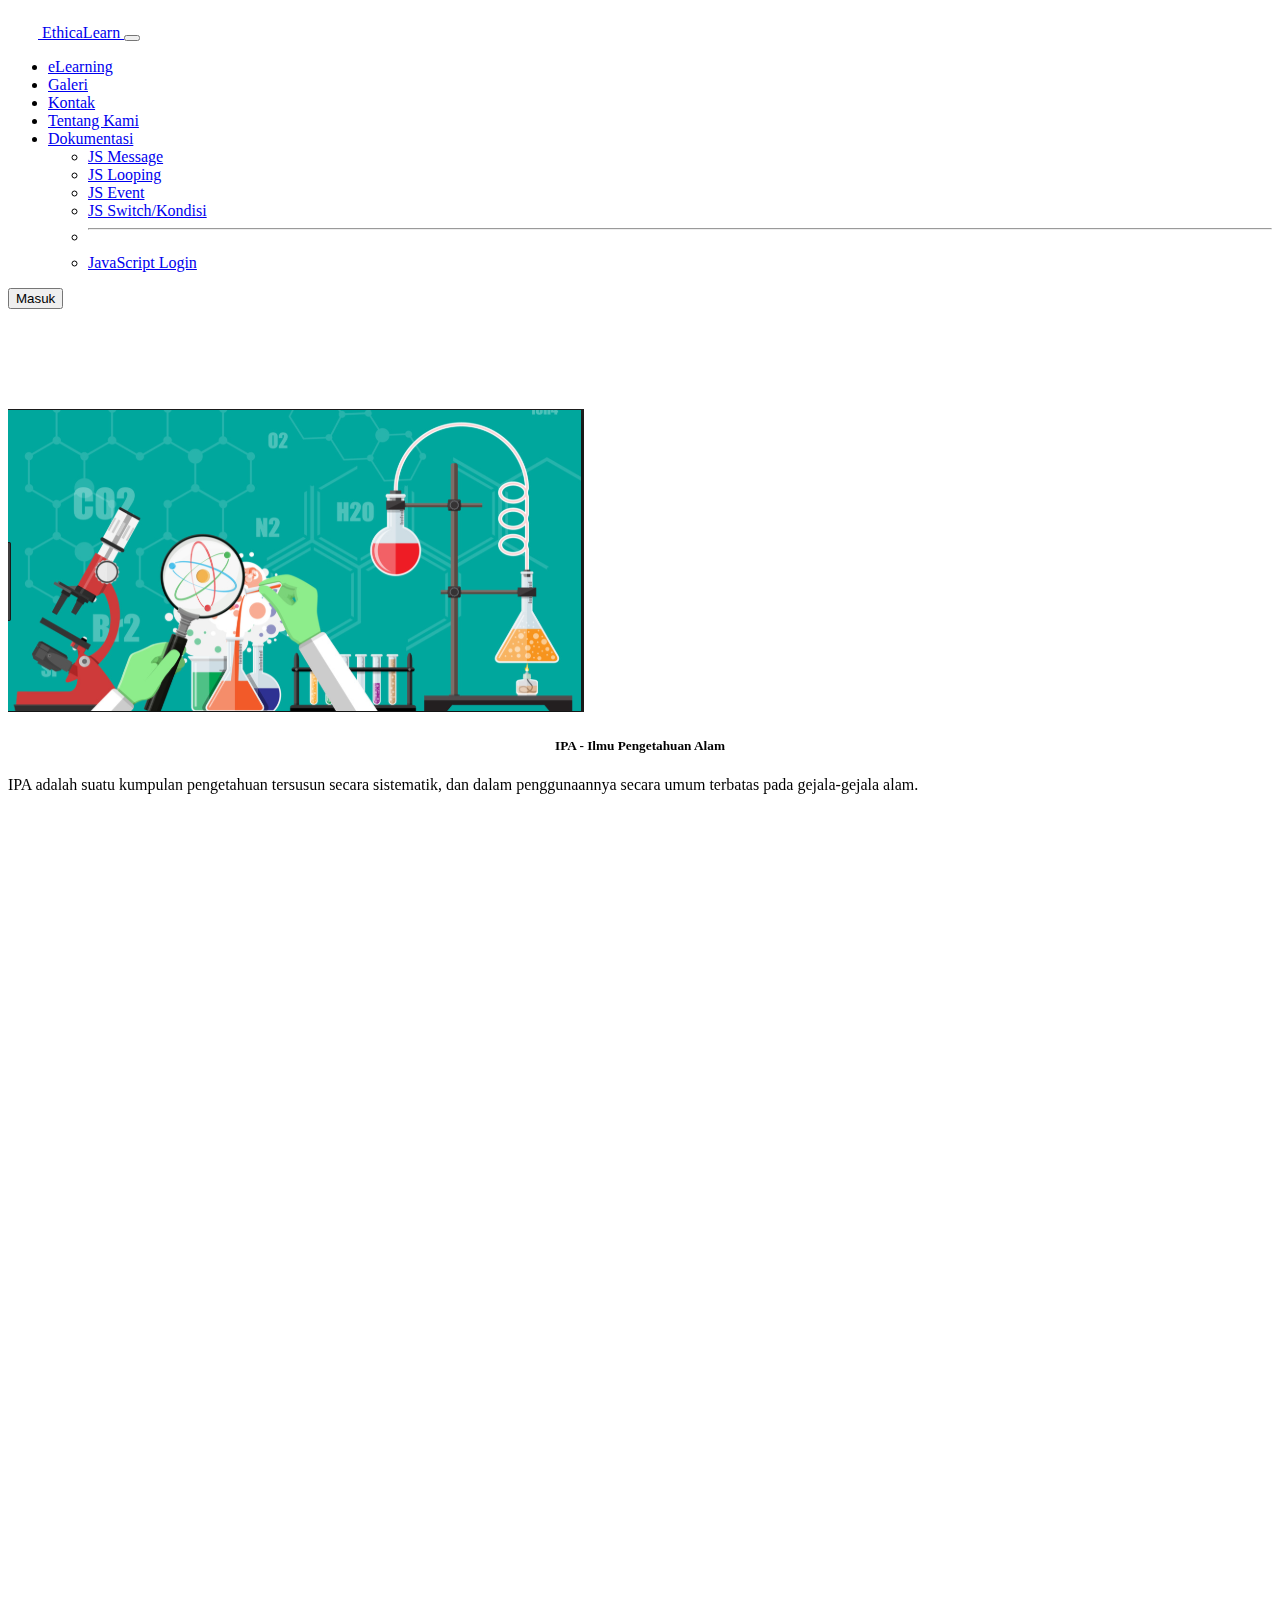
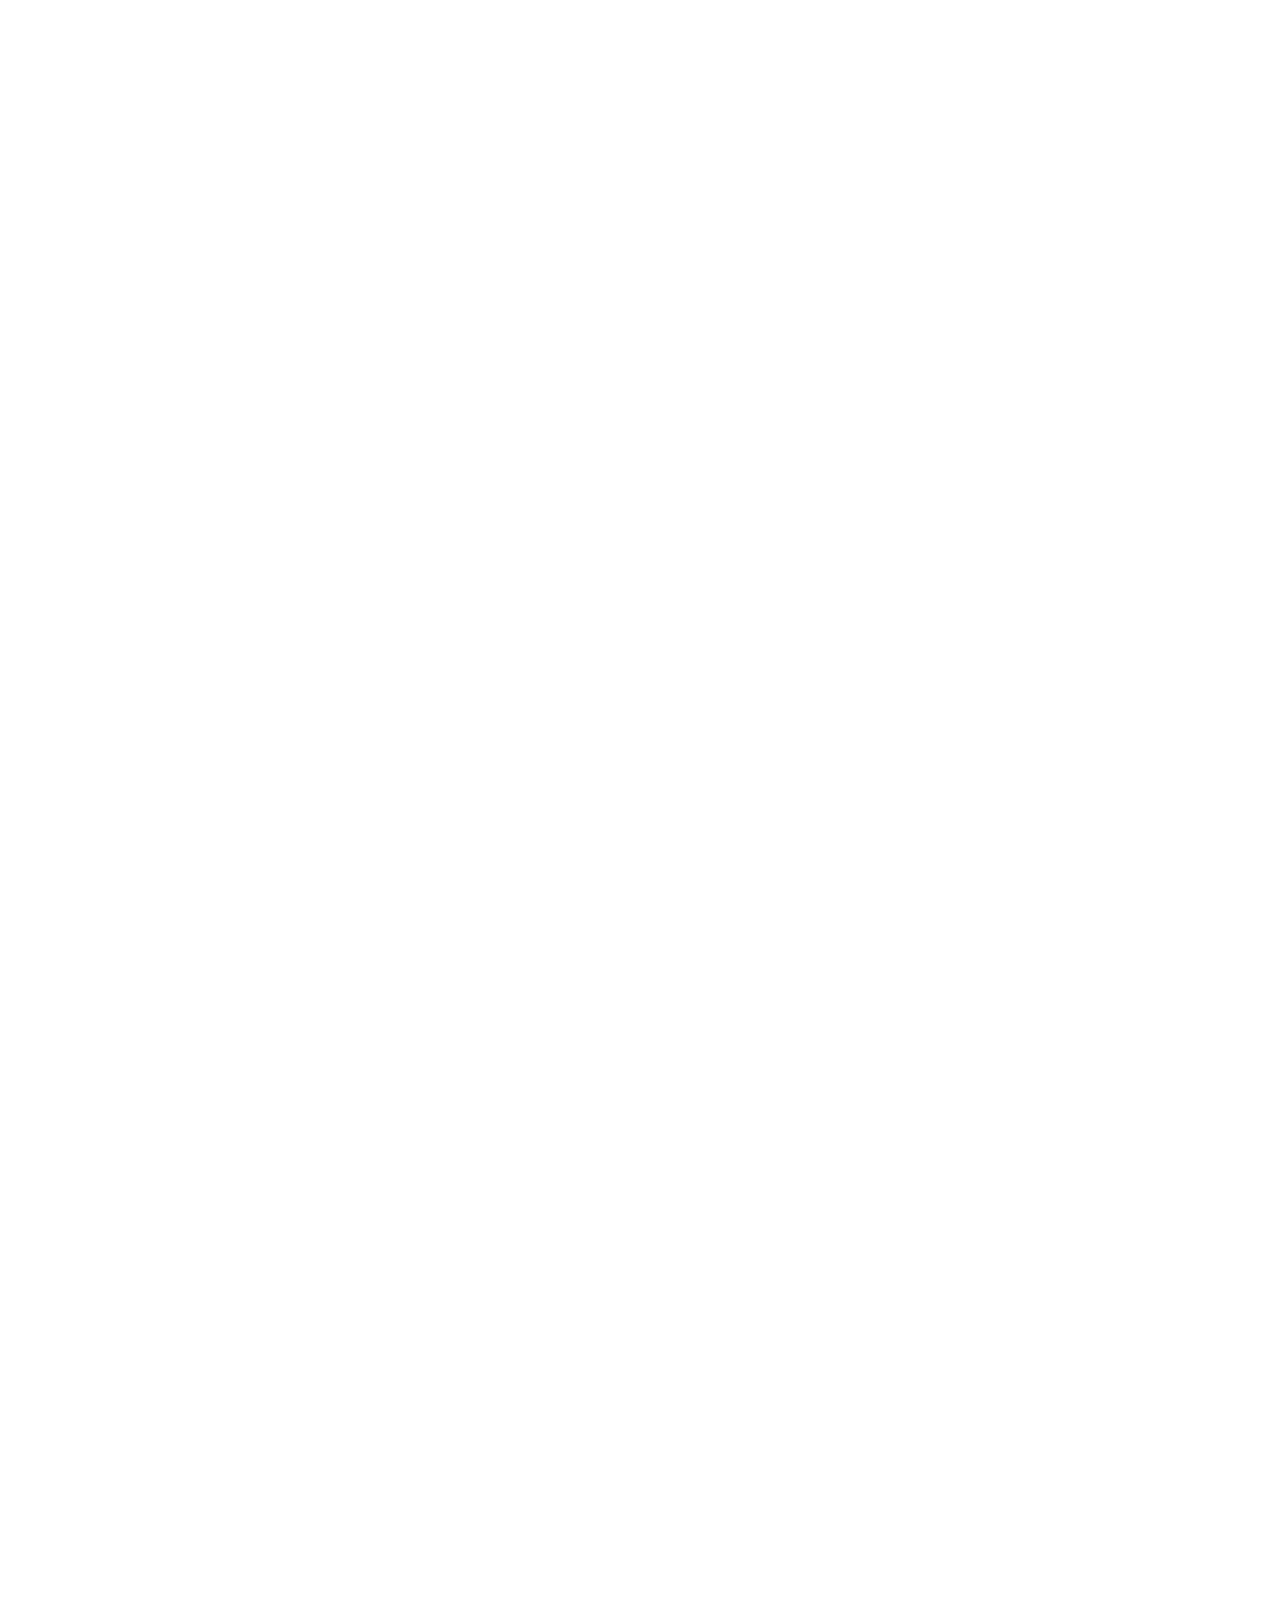
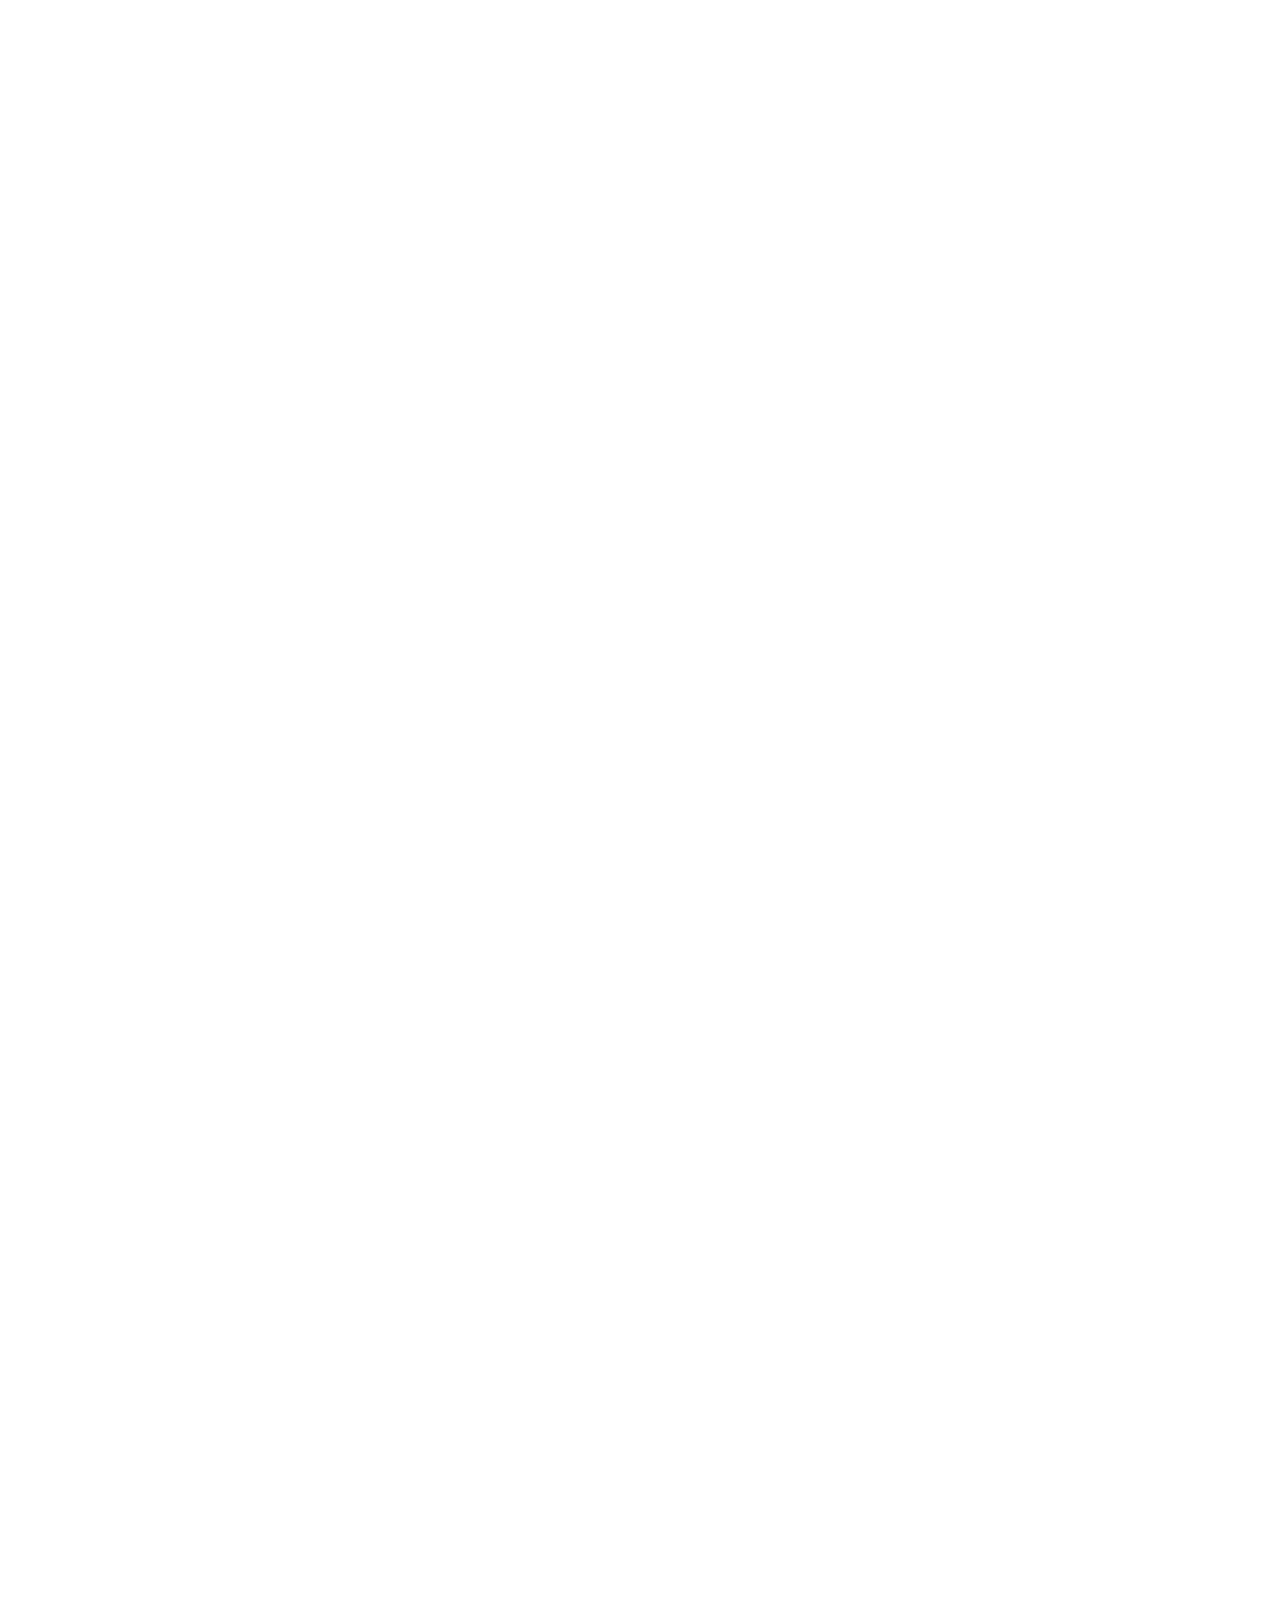
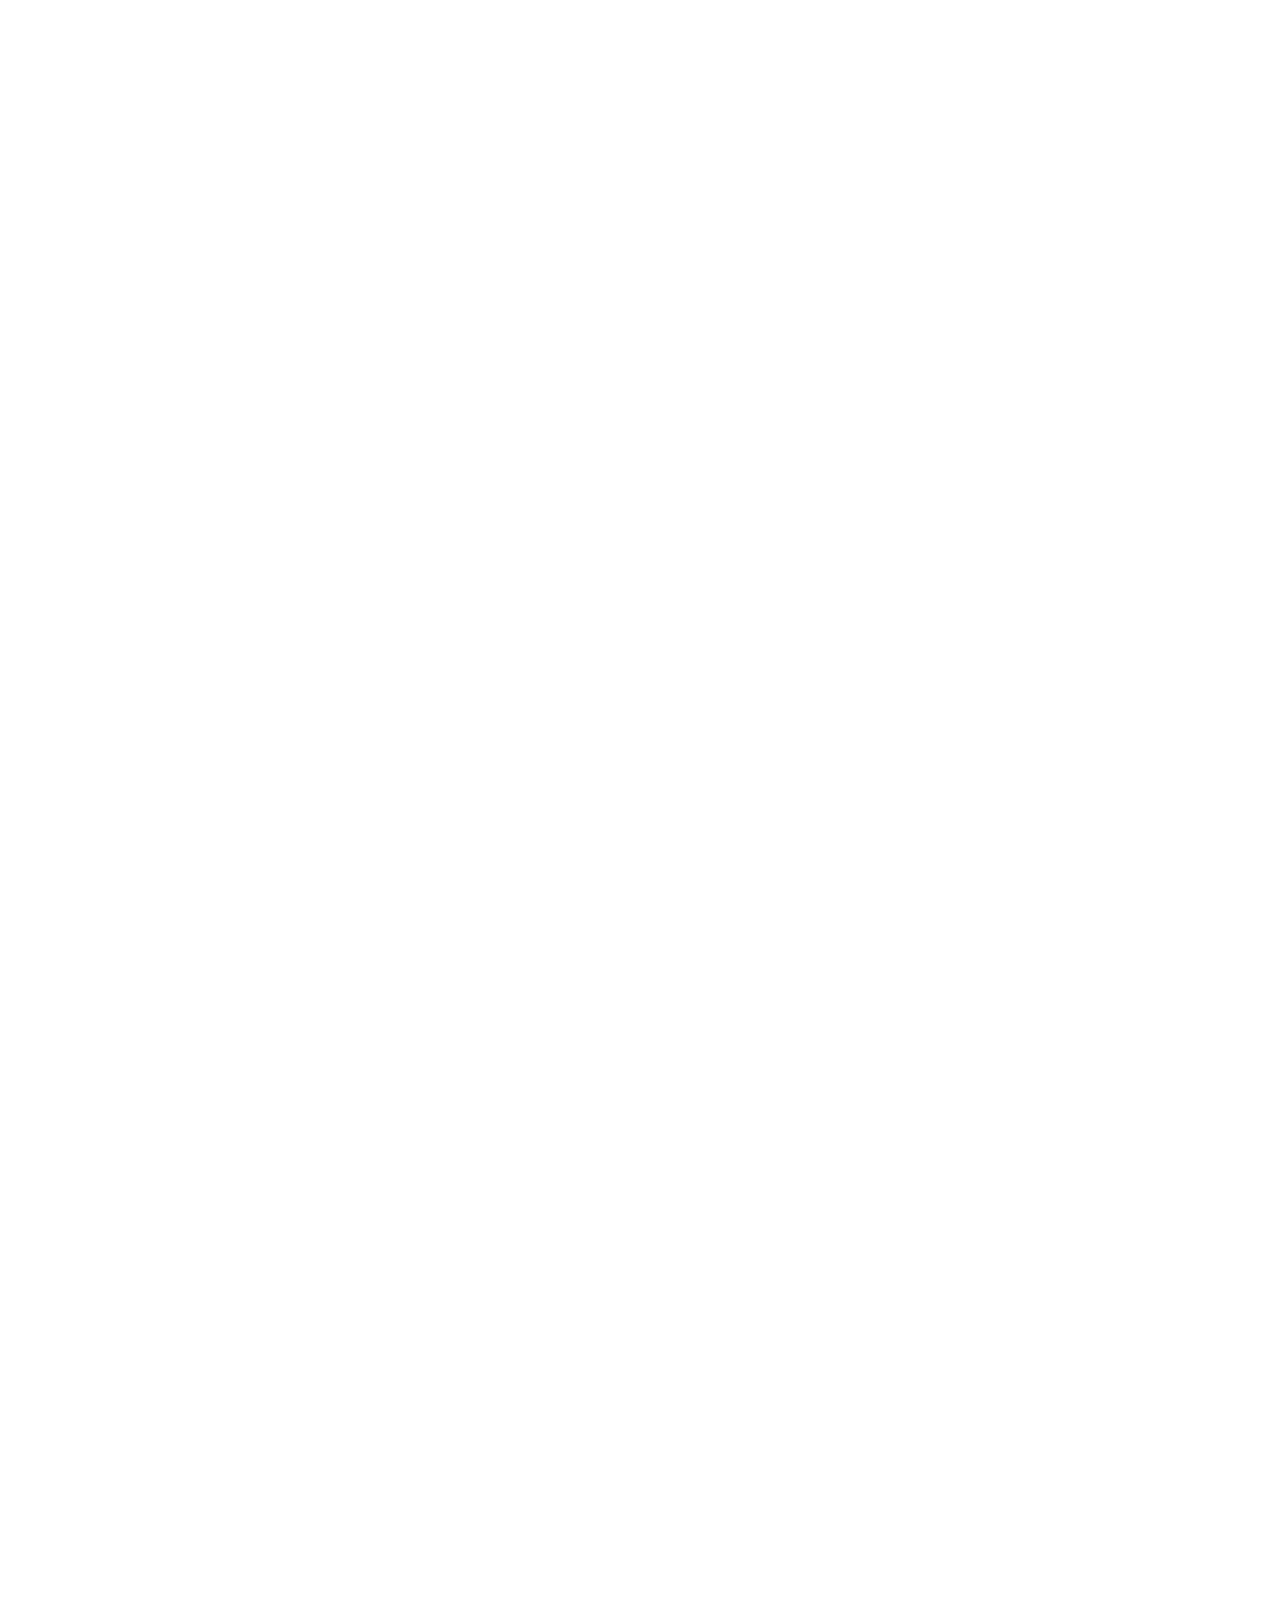
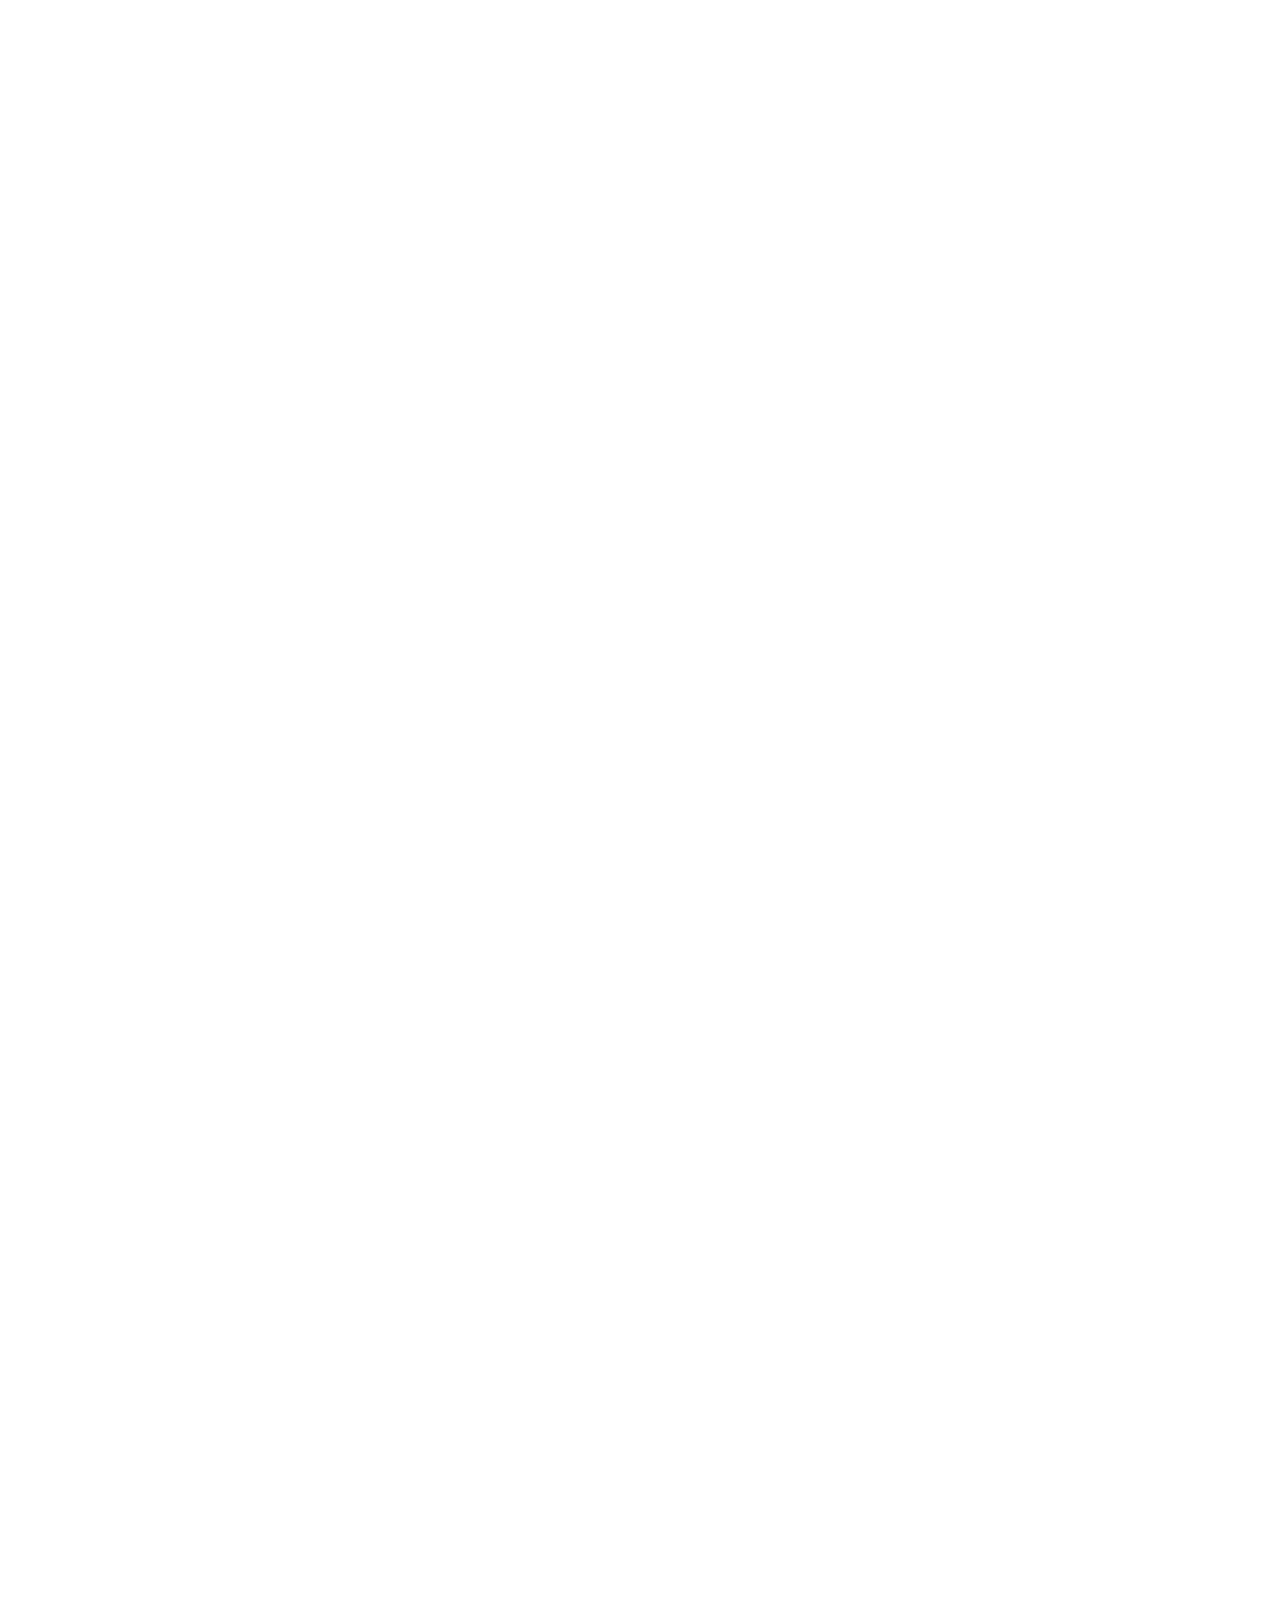
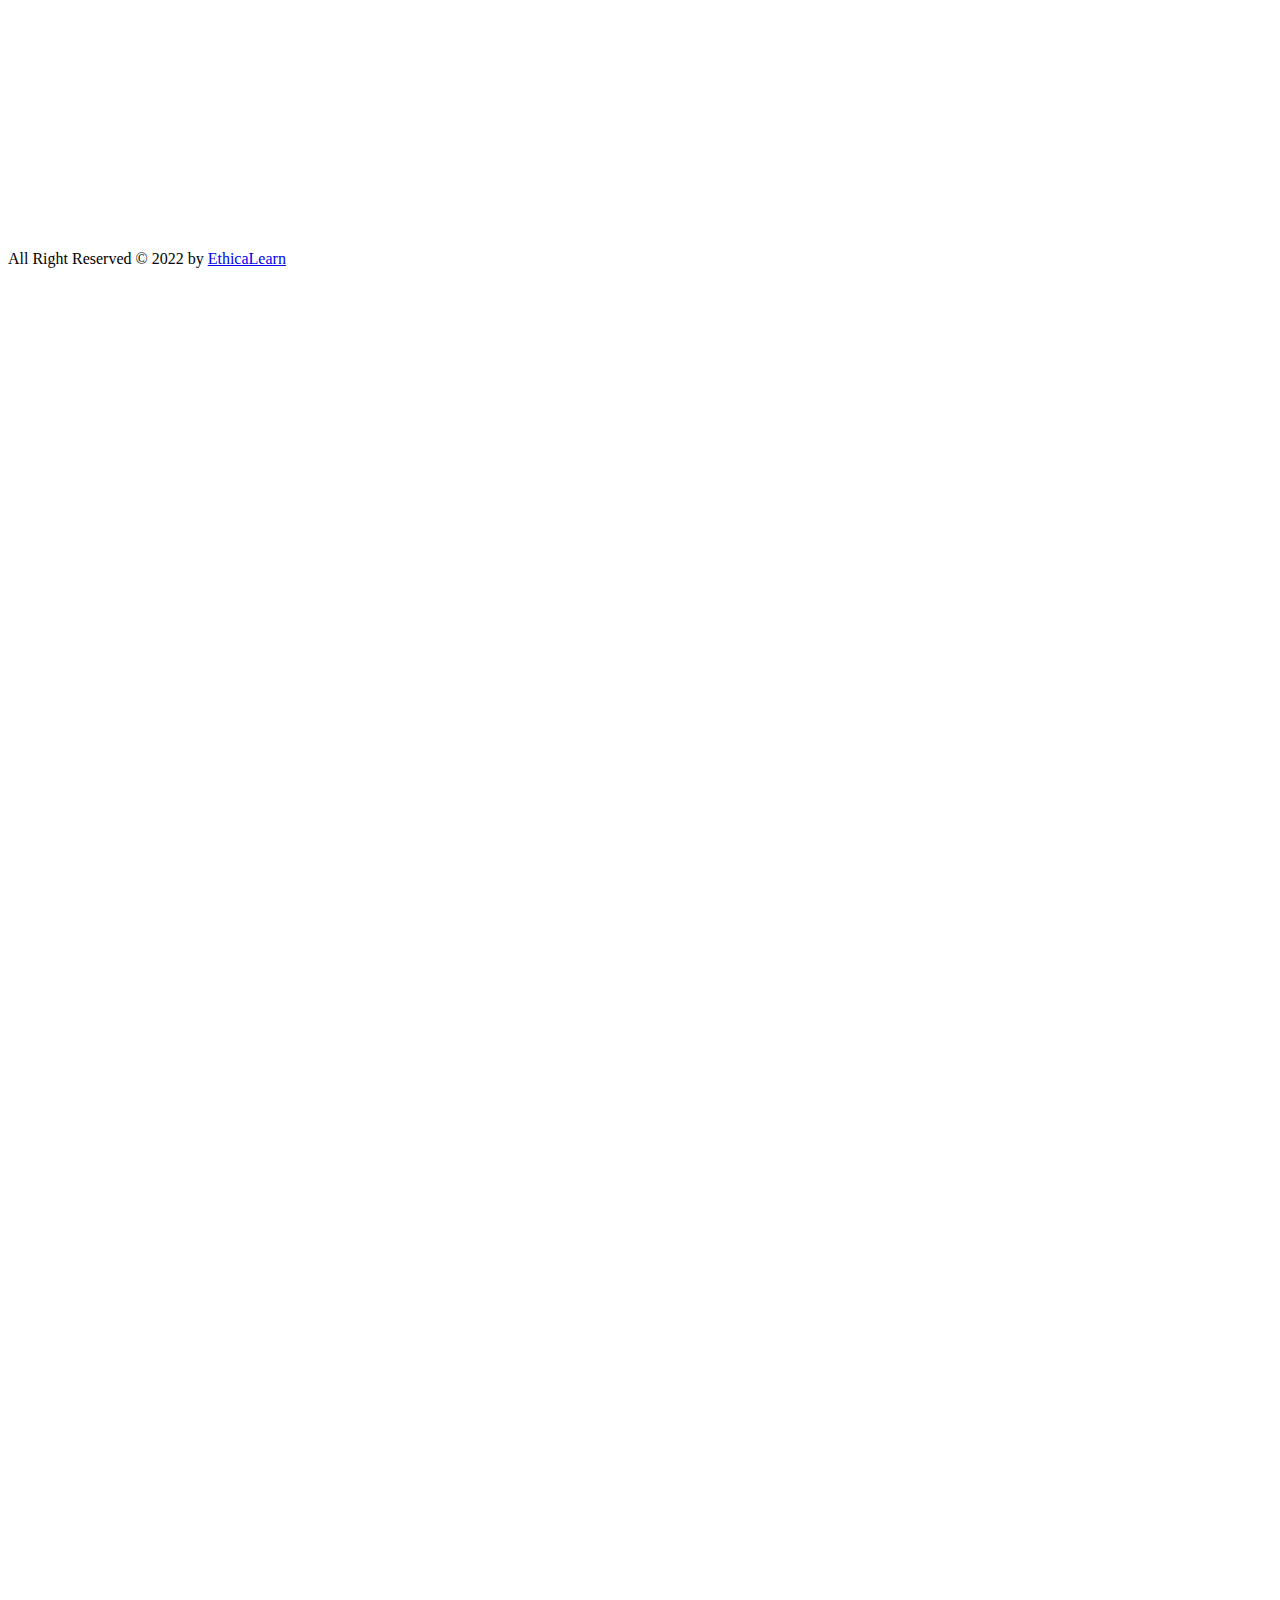
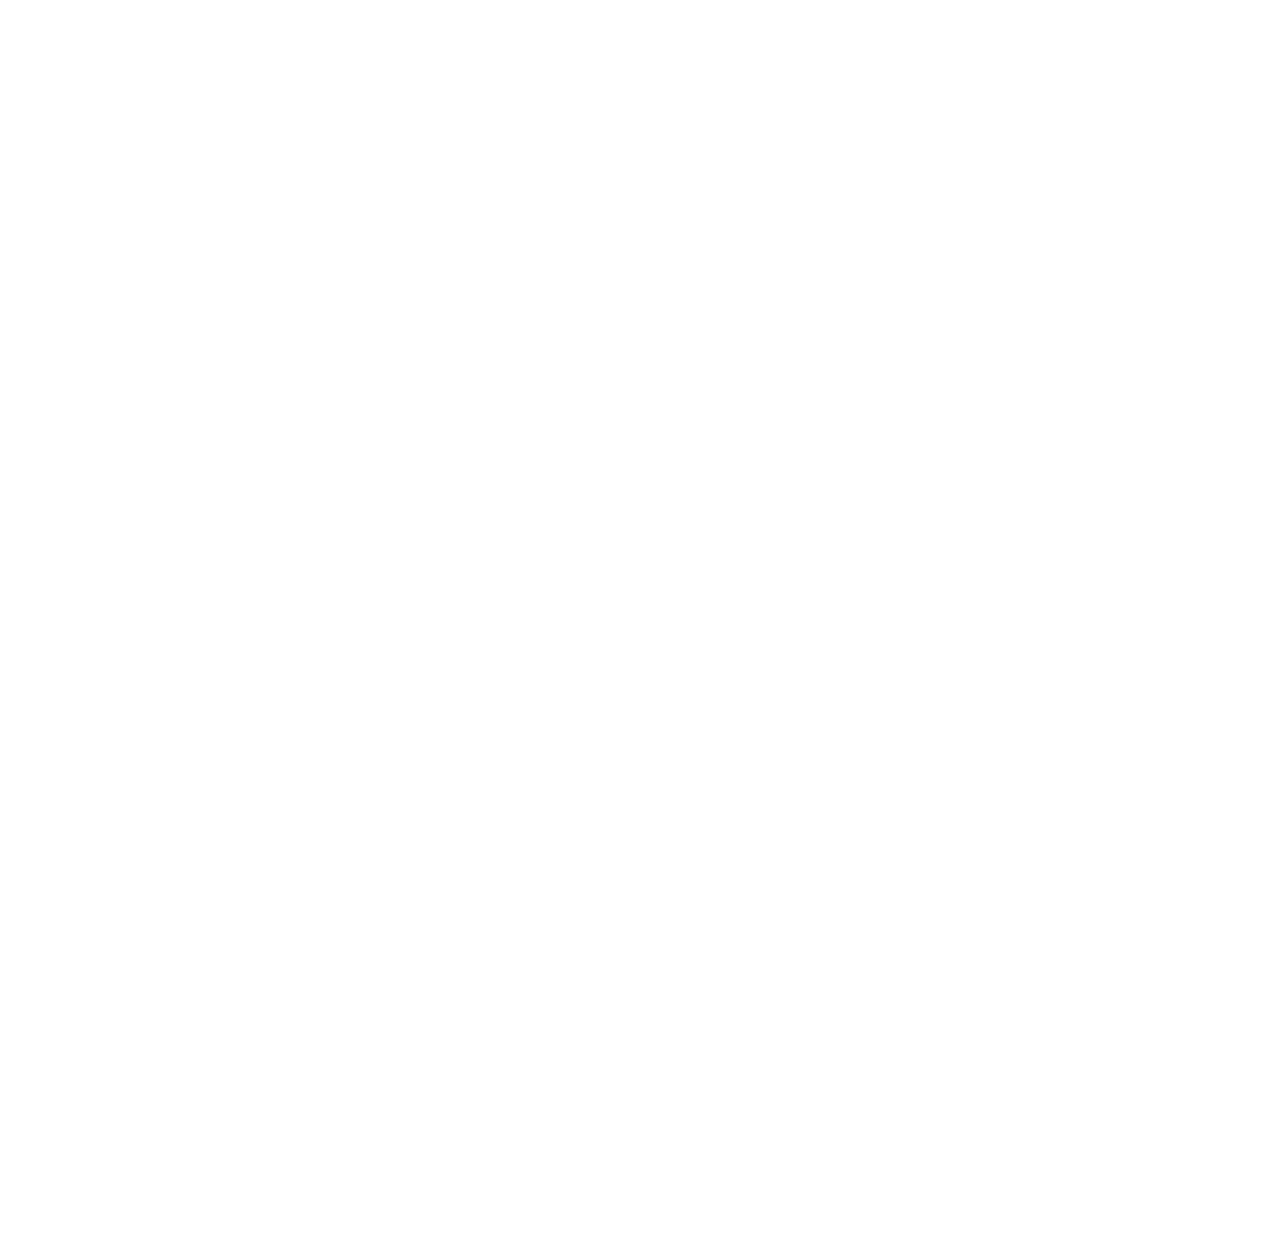
<file: galeri/galeri.html>
<!DOCTYPE html>
<html lang="en">

<head>
    <!-- Required meta tags -->
    <meta charset="utf-8">
    <meta name="viewport" content="width=device-width, initial-scale=1, maximum-scale=1, user-scalable=no">


    <!-- Bootstrap CSS -->
    <link href="https://cdn.jsdelivr.net/npm/bootstrap@5.0.2/dist/css/bootstrap.min.css" rel="stylesheet"
        integrity="sha384-EVSTQN3/azprG1Anm3QDgpJLIm9Nao0Yz1ztcQTwFspd3yD65VohhpuuCOmLASjC" crossorigin="anonymous">

    <!-- Bootstrap Icons -->
    <link rel="stylesheet" href="https://cdn.jsdelivr.net/npm/bootstrap-icons@1.5.0/font/bootstrap-icons.css">

    <!-- AOS -->
    <link rel="stylesheet" href="https://unpkg.com/aos@next/dist/aos.css" />

    <!-- Font Awesome-->
    <link rel="stylesheet" href="https://pro.fontawesome.com/releases/v5.10.0/css/all.css"
        integrity="sha384-AYmEC3Yw5cVb3ZcuHtOA93w35dYTsvhLPVnYs9eStHfGJvOvKxVfELGroGkvsg+p" crossorigin="anonymous" />

    <!-- My CSS -->
    <link rel="stylesheet" href="../style.css">

    <!-- My JS-->
    <script type="text/javascript" src="../login/login.js"></script>

    <!-- JS Mengunci Akses View-Source Code -->
    <script language="javascript">
        var message = "Akses Dikunci!";

        function rtclickcheck(keyp) {
            if (navigator.appName == "Netscape" && keyp.which == 3) {
                alert(message);
                return false;
            }
            if (navigator.appVersion.indexOf("MSIE") != -1 && event.button == 2) {
                alert(message);
                return false;
            }
        }
        document.onmousedown = rtclickcheck;
    </script>

    <title>EthicaLearn - Belajar Bersama</title>
</head>

<body>
    <!--Navbar-->
    <nav class="navbar navbar-expand-lg navbar-dark bg-dark shadow-lg fixed-top">
        <div class="container">
            <a class="navbar-brand" href="../index.html">
                <img src="../Logo/logo.png" width="30" height="30" class="d-inline-block align-text-top">
                EthicaLearn
            </a>
            <button class="navbar-toggler" type="button" data-bs-toggle="collapse"
                data-bs-target="#navbarSupportedContent" aria-controls="navbarSupportedContent" aria-expanded="false"
                aria-label="Toggle navigation">
                <span class="navbar-toggler-icon"></span>
            </button>
            <div class="collapse navbar-collapse" id="navbarSupportedContent">
                <ul class="navbar-nav ms-auto mb-2 mb-lg-0">
                    <li class="nav-item">
                        <a class="nav-link" href="../e-learning.html">eLearning</a>
                    </li>
                    <li class="nav-item">
                        <a class="nav-link" href="../galeri/galeri.html">Galeri</a>
                    </li>
                    <li class="nav-item">
                        <a class="nav-link" href="../kontak/kontak.html">Kontak</a>
                    </li>
                    <li class="nav-item">
                        <a class="nav-link" href="../profil-tentang/profil.html">Tentang Kami</a>
                    </li>
                    <li class="nav-item dropdown">
                        <a class="nav-link dropdown-toggle" href="#" id="navbarDropdown" role="button"
                            data-bs-toggle="dropdown" aria-expanded="false">
                            Dokumentasi
                        </a>
                        <ul class="dropdown-menu" aria-labelledby="navbarDropdown">
                            <li><a class="dropdown-item" href="../JS-referenc/js-massage/JS-message.html">JS Message</a>
                            </li>
                            <li><a class="dropdown-item" href="../JS-referenc/js-looping/JS-looping.html">JS Looping</a>
                            </li>
                            <li><a class="dropdown-item" href="../JS-referenc/js-event/JS-event.html">JS Event</a></li>
                            <li><a class="dropdown-item" href="../JS-referenc/js-switch/JS-switch.html">JS
                                    Switch/Kondisi</a></li>
                            <li>
                                <hr class="dropdown-divider">
                            </li>
                            <li><a class="dropdown-item" href="../login/login.html">JavaScript Login</a></li>
                        </ul>
                    </li>
                </ul>
                <form class="d-flex">
                    <a href="../login/login.html">
                        <button class="btn btn-outline-warning ms-3 mb-1" type="button">Masuk</button>
                    </a>
                </form>
            </div>
        </div>
    </nav>
    <!-- End of Navbar-->

    <!-- Galeri Card -->
    <div class="container-fluid galeri">
        <div class="container mt-5 mb-5">
            <div class="row row-cols-1 row-cols-md-3 g-4">
                <div class="col">
                    <div class="card" data-aos="flip-left">
                        <img src="../img-card/ipa.png" class="card-img-top" alt="IPA - Ilmu Pengetahuan Alam">
                        <div class="card-body">
                            <h5 class="card-title">IPA - Ilmu Pengetahuan Alam</h5>
                            <p class="card-text">IPA adalah suatu kumpulan pengetahuan tersusun secara sistematik, dan
                                dalam
                                penggunaannya secara umum terbatas pada gejala-gejala alam.</p>
                        </div>
                    </div>
                </div>
                <div class="col">
                    <div class="card" data-aos="flip-down">
                        <img src="../img-card/math.jpg" class="card-img-top" alt="Matematika">
                        <div class="card-body">
                            <h5 class="card-title">Matematika</h5>
                            <p class="card-text">Matematika adalah ilmu tentang logika mengenai bentuk, susunan,
                                besaran,
                                konsep-konsep yang berhubungan satu dengan yang lainnya yang terbagi ke dalam tiga
                                bidang,
                                yaitu aljabar, analisis, dan geometri.</p>
                        </div>
                    </div>
                </div>
                <div class="col">
                    <div class="card" data-aos="flip-right">
                        <img src="../img-card/ips.jpg" class="card-img-top" alt="IPS - Ilmu Pengetahuan Sosial">
                        <div class="card-body">
                            <h5 class="card-title">IPS - Ilmu Pengetahuan Sosial</h5>
                            <p class="card-text">Ilmu Pengetahuan Sosial (IPS) merupakan ilmu pengetahuan yang mengkaji
                                tentang masyarakat. Ilmu Pengetahuan Sosial dirumuskan atas dasar realitas dan fenomena
                                sosial yang
                                mewujudkan suatu pendekatan interdisipliner dari aspek dan cabang- cabang ilmu-ilmu
                                sosial.
                            </p>
                        </div>
                    </div>
                </div>
                <div class="col">
                    <div class="card" data-aos="flip-left">
                        <img src="../img-card/bahasa-indonesia.jpg" class="card-img-top" alt="Bahasa Indonesia">
                        <div class="card-body">
                            <h5 class="card-title">Bahasa Indonesia</h5>
                            <p class="card-text">Bahasa Indonesia adalah bahasa resmi Bangsa Indonesia. Bahasa Indonesia
                                juga menjadi bahasa persatuan Bangsa Indonesia. Bahasa Indonesia diresmikan sebagai
                                bahasa
                                nasional setelah Proklamasi Kemerdekaan Indonesia, 18 Agustus 1945.</p>
                        </div>
                    </div>
                </div>
                <div class="col">
                    <div class="card" data-aos="flip-down">
                        <img src="../img-card/bahasa-inggris.jpg" class="card-img-top" alt="Bahasa Inggris">
                        <div class="card-body">
                            <h5 class="card-title">Bahasa Inggris</h5>
                            <p class="card-text">Bahasa Inggris adalah bahasa Jermanik yang pertama kali dituturkan di
                                Inggris pada Abad Pertengahan Awal dan saat ini merupakan bahasa yang paling umum
                                digunakan di seluruh dunia.
                            </p>
                        </div>
                    </div>
                </div>
                <div class="col">
                    <div class="card" data-aos="flip-right">
                        <img src="../img-card/bahasa-jepang.jpg" class="card-img-top" alt="Bahasa Jepang">
                        <div class="card-body">
                            <h5 class="card-title">Bahasa Jepang</h5>
                            <p class="card-text">Bahasa Jepang merupakan bahasa resmi di Jepang dan jumlah penutur 125
                                juta jiwa. Bahasa Jepang juga digunakan oleh sejumlah penduduk negara yang pernah
                                ditaklukkannya seperti Korea dan Republik Tiongkok. Ia juga dapat didengarkan di Amerika
                                Serikat dan Brasil akibat emigrasi orang Jepang ke sana.
                            </p>
                        </div>
                    </div>
                </div>
                <div class="col">
                    <div class="card" data-aos="flip-left">
                        <img src="../img-card/pkn.png" class="card-img-top"
                            alt="PKN, PPKN - Pendidikan Kewarganegaraan">
                        <div class="card-body">
                            <h5 class="card-title">PKN/PPKN - Pendidikan Pancasila & Kewarganegaraan</h5>
                            <p class="card-text">
                                PKn/PPKn adalah aspek pendidikan politik yang fokus materinya peranan warga negara dalam
                                kehidupan bernegara yang kesemuanya itu diproses dalam rangka untuk membina peranan
                                tersebut sesuai dengan ketentuan Pancasila dan UUD 1945 agar menjadi warga negara yang
                                dapat diandalkan oleh bangsa dan negara </p>
                        </div>
                    </div>
                </div>
                <div class="col">
                    <div class="card" data-aos="flip-down">
                        <img src="../img-card/tik.jpg" class="card-img-top"
                            alt="TIK - Teknologi Informasi dan Komunikasi">
                        <div class="card-body">
                            <h5 class="card-title">Teknologi Informasi dan Komunikasi (TIK)</h5>
                            <p class="card-text">Teknologi informasi dan komunikasi adalah payung besar terminologi yang
                                mencakup seluruh peralatan teknis untuk memproses dan menyampaikan informasi. TIK
                                mencakup dua aspek yaitu teknologi informasi dan teknologi komunikasi.
                            </p>
                        </div>
                    </div>
                </div>
                <div class="col">
                    <div class="card" data-aos="flip-right">
                        <img src="../img-card/tlj.png" class="card-img-top" alt="TLJ - Teknologi Layanan Jaringan">
                        <div class="card-body">
                            <h5 class="card-title">TLJ - Teknologi Layanan Jaringan</h5>
                            <p class="card-text">Teknologi layanan jaringan adalah teknologi yang dirancang dan dibangun
                                untuk melayani pengguna yang menggunakan berbagai macam perangkat yang berbeda.
                                Tujuannya adalah untuk membangun dan merancang sebuah jaringan yang sangat efektif.</p>
                        </div>
                    </div>
                </div>
                <div class="col">
                    <div class="card" data-aos="flip-left">
                        <img src="../img-card/asj.jpg" class="card-img-top" alt="ASJ - Administrasi Sistem Jaringan">
                        <div class="card-body">
                            <h5 class="card-title">ASJ - Administrasi Sistem Jaringan</h5>
                            <p class="card-text">Administrasi jaringan adalah sebuah tugas dari administrator jaringan
                                untuk mengelolah sumber daya dan juga keamanan dalam jaringan komputer.</p>
                        </div>
                    </div>
                </div>
                <div class="col">
                    <div class="card" data-aos="flip-down">
                        <img src="../img-card/tjbl-wan.jpg" class="card-img-top"
                            alt="Teknologi Jaringan Berbasis Luas (WAN)">
                        <div class="card-body">
                            <h5 class="card-title">Teknologi Jaringan Berbasis Luas (WAN)</h5>
                            <p class="card-text">Jaringan Berbasis Luas (WAN) Jaringan berbasis luas adalah jaringan
                                yang memiliki ruang lingkup yang sangat luas, dan bisa saling terhubung antarjaringan
                                dari jarak jauh dan jaringan berbasis luas ini merupakan jaringan WAN (Wide Area
                                Network) merupakan jaringan komputer yang mencakup area yang besar.</p>
                        </div>
                    </div>
                </div>
            </div>
        </div>
    </div>
    <!-- End -->

    <!-- Footer -->
    <footer class="bg-dark text-white text-center pt-4 pb-3">
        All Right Reserved &copy 2022 by
        <a href="../index.html" class="text-white fw-bold">EthicaLearn</a></p>
    </footer>
    <!-- End of Footer -->

    <!-- Bootstrap Bundle -->
    <script src="https://cdn.jsdelivr.net/npm/bootstrap@5.0.2/dist/js/bootstrap.bundle.min.js"
        integrity="sha384-MrcW6ZMFYlzcLA8Nl+NtUVF0sA7MsXsP1UyJoMp4YLEuNSfAP+JcXn/tWtIaxVXM" crossorigin="anonymous">
    </script>

    <!-- AOS Source -->
    <script src="https://unpkg.com/aos@next/dist/aos.js"></script>
    <script>
        AOS.init();
    </script>
</body>

</html>
</file>
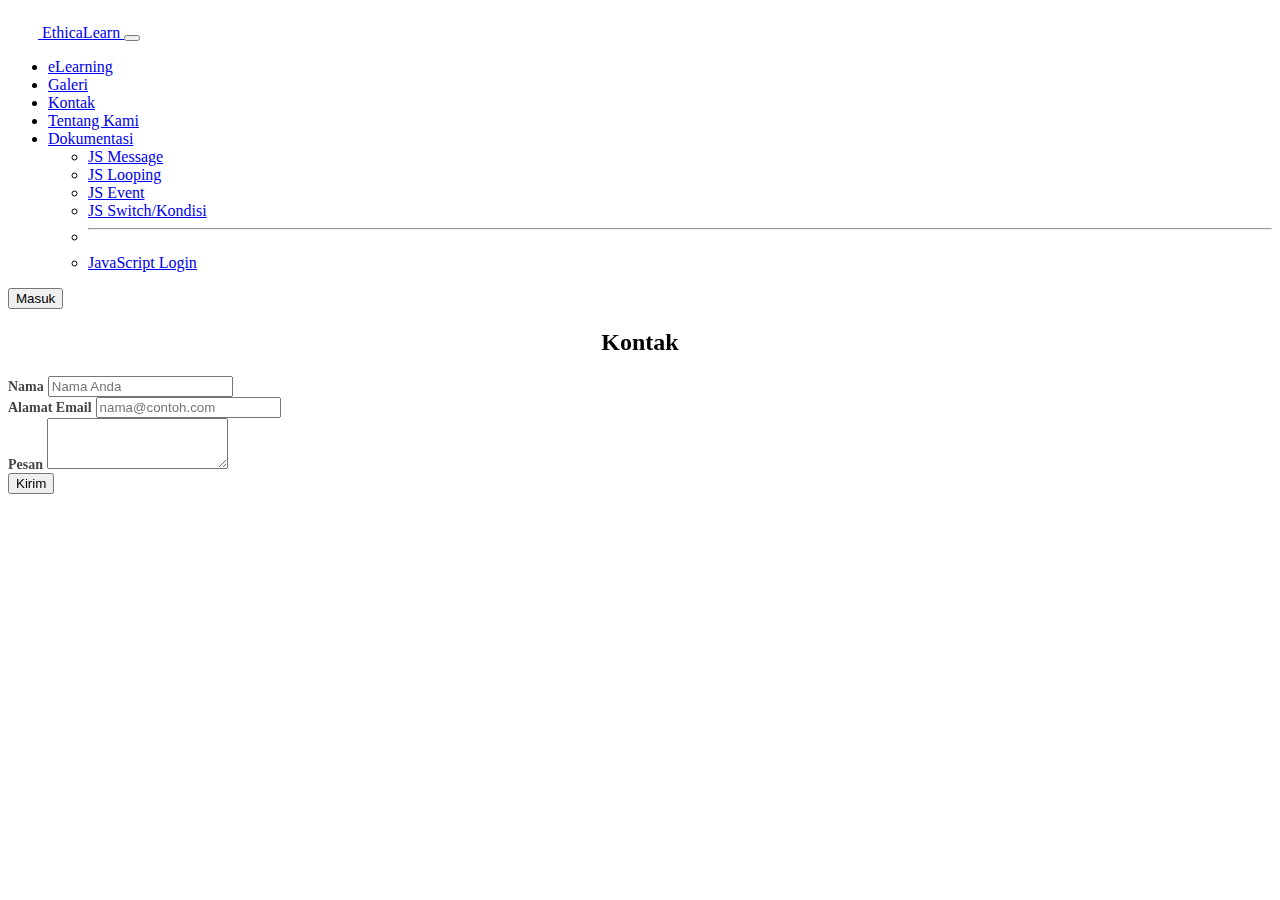
<file: kontak/kontak.html>
<!DOCTYPE html>
<html lang="en">

<head>
    <!-- Required meta tags -->
    <meta charset="utf-8">
    <meta name="viewport" content="width=device-width, initial-scale=1, maximum-scale=1, user-scalable=no">


    <!-- Bootstrap CSS -->
    <link href="https://cdn.jsdelivr.net/npm/bootstrap@5.0.2/dist/css/bootstrap.min.css" rel="stylesheet"
        integrity="sha384-EVSTQN3/azprG1Anm3QDgpJLIm9Nao0Yz1ztcQTwFspd3yD65VohhpuuCOmLASjC" crossorigin="anonymous">

    <!-- Bootstrap Icons -->
    <link rel="stylesheet" href="https://cdn.jsdelivr.net/npm/bootstrap-icons@1.5.0/font/bootstrap-icons.css">

    <!-- AOS -->
    <link rel="stylesheet" href="https://unpkg.com/aos@next/dist/aos.css" />

    <!-- Font Awesome-->
    <link rel="stylesheet" href="https://pro.fontawesome.com/releases/v5.10.0/css/all.css"
        integrity="sha384-AYmEC3Yw5cVb3ZcuHtOA93w35dYTsvhLPVnYs9eStHfGJvOvKxVfELGroGkvsg+p" crossorigin="anonymous" />

    <!-- My CSS -->
    <link rel="stylesheet" href="../style.css">

    <!-- My JS-->
    <script type="text/javascript" src="../login/login.js"></script>

    <!-- JS Mengunci Akses View-Source Code -->
    <script language="javascript">
        var message = "Akses Dikunci!";

        function rtclickcheck(keyp) {
            if (navigator.appName == "Netscape" && keyp.which == 3) {
                alert(message);
                return false;
            }
            if (navigator.appVersion.indexOf("MSIE") != -1 && event.button == 2) {
                alert(message);
                return false;
            }
        }
        document.onmousedown = rtclickcheck;
    </script>

    <title>EthicaLearn - Kontak</title>
</head>

<body>
    <!--Navbar-->
    <nav class="navbar navbar-expand-lg navbar-dark bg-dark shadow-lg">
        <div class="container">
            <a class="navbar-brand" href="../index.html">
                <img src="../Logo/logo.png" width="30" height="30" class="d-inline-block align-text-top">
                EthicaLearn
            </a>
            <button class="navbar-toggler" type="button" data-bs-toggle="collapse"
                data-bs-target="#navbarSupportedContent" aria-controls="navbarSupportedContent" aria-expanded="false"
                aria-label="Toggle navigation">
                <span class="navbar-toggler-icon"></span>
            </button>
            <div class="collapse navbar-collapse" id="navbarSupportedContent">
                <ul class="navbar-nav ms-auto mb-2 mb-lg-0">
                    <li class="nav-item">
                        <a class="nav-link" href="../e-learning.html">eLearning</a>
                    </li>
                    <li class="nav-item">
                        <a class="nav-link" href="../galeri/galeri.html">Galeri</a>
                    </li>
                    <li class="nav-item">
                        <a class="nav-link" href="../kontak/kontak.html">Kontak</a>
                    </li>
                    <li class="nav-item">
                        <a class="nav-link" href="../profil-tentang/profil.html">Tentang Kami</a>
                    </li>
                    <li class="nav-item dropdown">
                        <a class="nav-link dropdown-toggle" href="#" id="navbarDropdown" role="button"
                            data-bs-toggle="dropdown" aria-expanded="false">
                            Dokumentasi
                        </a>
                        <ul class="dropdown-menu" aria-labelledby="navbarDropdown">
                            <li><a class="dropdown-item" href="../JS-referenc/js-massage/JS-message.html">JS Message</a>
                            </li>
                            <li><a class="dropdown-item" href="../JS-referenc/js-looping/JS-looping.html">JS Looping</a>
                            </li>
                            <li><a class="dropdown-item" href="../JS-referenc/js-event/JS-event.html">JS Event</a></li>
                            <li><a class="dropdown-item" href="../JS-referenc/js-switch/JS-switch.html">JS
                                    Switch/Kondisi</a></li>
                            <li>
                                <hr class="dropdown-divider">
                            </li>
                            <li><a class="dropdown-item" href="../login/login.html">JavaScript Login</a></li>
                        </ul>
                    </li>
                </ul>
                <form class="d-flex">
                    <a href="../login/login.html">
                        <button class="btn btn-outline-warning ms-3 mb-1" type="button">Masuk</button>
                    </a>
                </form>
            </div>
        </div>
    </nav>
    <!-- End of Navbar-->

    <!-- Kontak | Input Form -->
    <div class="container">
        <div class="row justify-content-center" data-aos="fade" data-aos-duration="1500">
            <h2 class="display-4 mb-3 text-center">Kontak</h2>
            <div class="col-md-7">
                <div class="mb-3">
                    <label for="exampleFormControlInput1" class="form-label">Nama</label>
                    <input type="name" class="form-control" id="exampleFormControlInput1" placeholder="Nama Anda">
                </div>
                <div class="mb-3">
                    <label for="exampleFormControlInput1" class="form-label">Alamat Email</label>
                    <input type="email" class="form-control" id="exampleFormControlInput1"
                        placeholder="nama@contoh.com">
                </div>
                <div class="mb-3">
                    <label for="exampleFormControlTextarea1" class="form-label">Pesan</label>
                    <textarea class="form-control" id="exampleFormControlTextarea1" rows="3"></textarea>
                </div>
                <input class="mb-5 btn btn-dark" type="submit" value="Kirim">
            </div>
        </div>
    </div>
    <!-- End of Kontak -->

    <!-- Footer -->
    <!-- <div id="ftr">
        <footer class="bg-dark text-white text-center pt-4 pb-3">
            All Right Reserved &copy 2022 by
            <a href="../index.html" class="text-white fw-bold">EthicaLearn</a></p>
        </footer>
    </div> -->
    <!-- End of Footer -->

    <!-- Bootstrap Bundle -->
    <script src="https://cdn.jsdelivr.net/npm/bootstrap@5.0.2/dist/js/bootstrap.bundle.min.js"
        integrity="sha384-MrcW6ZMFYlzcLA8Nl+NtUVF0sA7MsXsP1UyJoMp4YLEuNSfAP+JcXn/tWtIaxVXM" crossorigin="anonymous">
    </script>

    <!-- AOS Source -->
    <script src="https://unpkg.com/aos@next/dist/aos.js"></script>
    <script>
        AOS.init();
    </script>
</body>

</html>
</file>
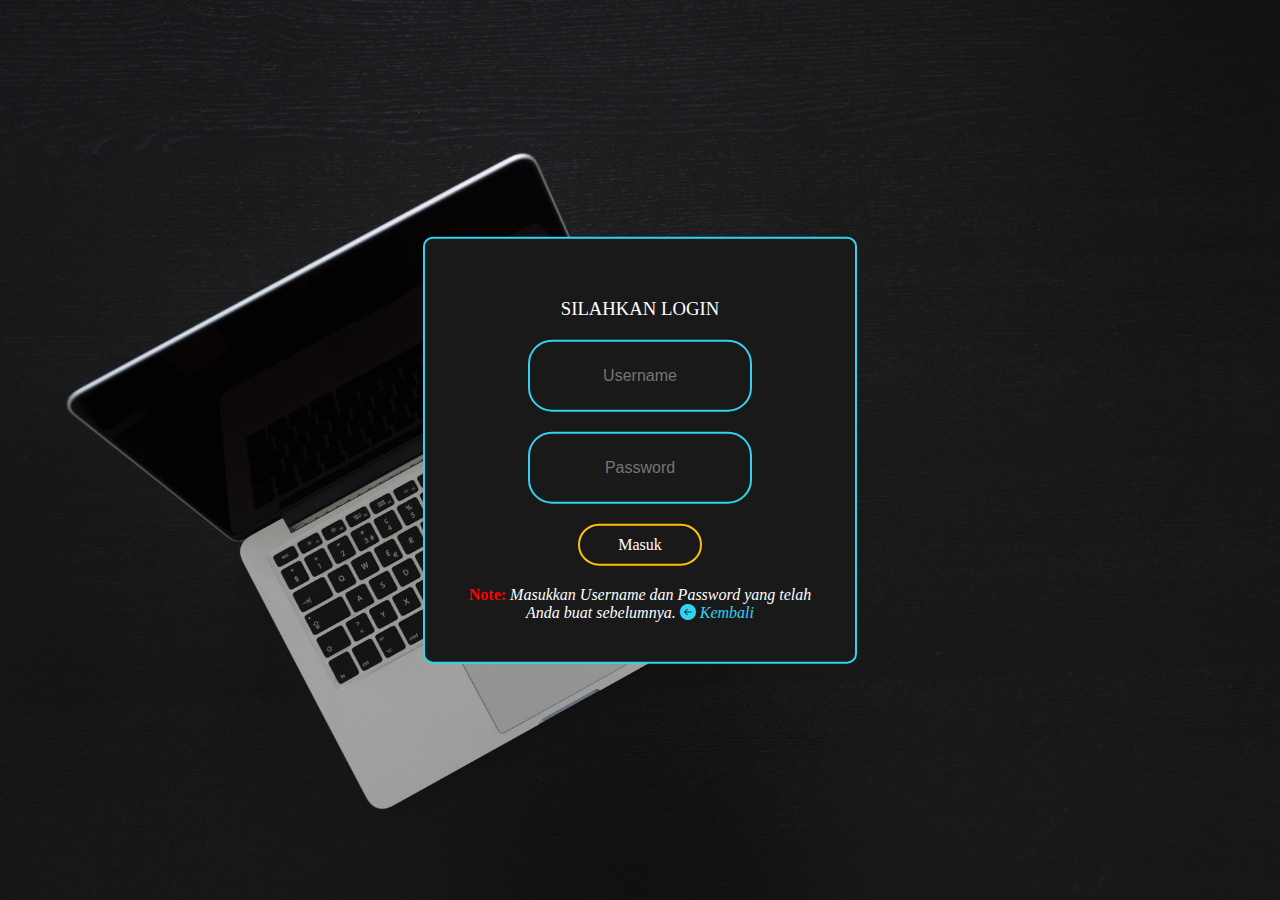
<file: login/login.html>
<!DOCTYPE html>
<html lang="en">

<head>
    <!-- Required meta tags -->
    <meta charset="utf-8">
    <meta name="viewport" content="width=device-width, initial-scale=1, maximum-scale=1, user-scalable=no">

    <!-- Bootstrap CSS -->
    <link href="https://cdn.jsdelivr.net/npm/bootstrap@5.0.2/dist/css/bootstrap.min.css" rel="stylesheet"
        integrity="sha384-EVSTQN3/azprG1Anm3QDgpJLIm9Nao0Yz1ztcQTwFspd3yD65VohhpuuCOmLASjC" crossorigin="anonymous">

    <!-- Bootstrap Icons -->
    <link rel="stylesheet" href="https://cdn.jsdelivr.net/npm/bootstrap-icons@1.5.0/font/bootstrap-icons.css">

    <!-- AOS -->
    <link rel="stylesheet" href="https://unpkg.com/aos@next/dist/aos.css" />

    <!-- Font Awesome-->
    <link rel="stylesheet" href="https://pro.fontawesome.com/releases/v5.10.0/css/all.css"
        integrity="sha384-AYmEC3Yw5cVb3ZcuHtOA93w35dYTsvhLPVnYs9eStHfGJvOvKxVfELGroGkvsg+p" crossorigin="anonymous" />

    <!-- My CSS -->
    <link rel="stylesheet" href="../style.css">

    <!-- My JS-->
    <script type="text/javascript" src="login.js"></script>

    <!-- JS Mengunci Akses View-Source Code -->
    <script language="javascript">
        var message = "Akses Dikunci!";

        function rtclickcheck(keyp) {
            if (navigator.appName == "Netscape" && keyp.which == 3) {
                alert(message);
                return false;
            }
            if (navigator.appVersion.indexOf("MSIE") != -1 && event.button == 2) {
                alert(message);
                return false;
            }
        }
        document.onmousedown = rtclickcheck;
    </script>

    <title>EthicaLearn - Masuk</title>
</head>

<body class="logbody">

    <!-- Box Login -->
    <form class="box" method="post">
        <h3>Silahkan Login</h3>

        <input type="text" name="username" id="username" autocomplete="off" placeholder="Username">
        <input type="password" name="password" id="password" placeholder="Password">
        <div class="btn" onclick="validate()">
            Masuk
        </div>
        <span><b class="note">Note:</b>
            <i id="nts">
                Masukkan Username dan Password yang telah Anda buat sebelumnya.</i>
        </span>
        <a href="../index.html" class="back">
            <i class="bi bi-arrow-left-circle-fill">
                Kembali
            </i></a>
    </form>
</body>

<!-- Bootstrap Bundle -->
<script src="https://cdn.jsdelivr.net/npm/bootstrap@5.0.2/dist/js/bootstrap.bundle.min.js"
    integrity="sha384-MrcW6ZMFYlzcLA8Nl+NtUVF0sA7MsXsP1UyJoMp4YLEuNSfAP+JcXn/tWtIaxVXM" crossorigin="anonymous">
</script>

</body>

</html>
</file>
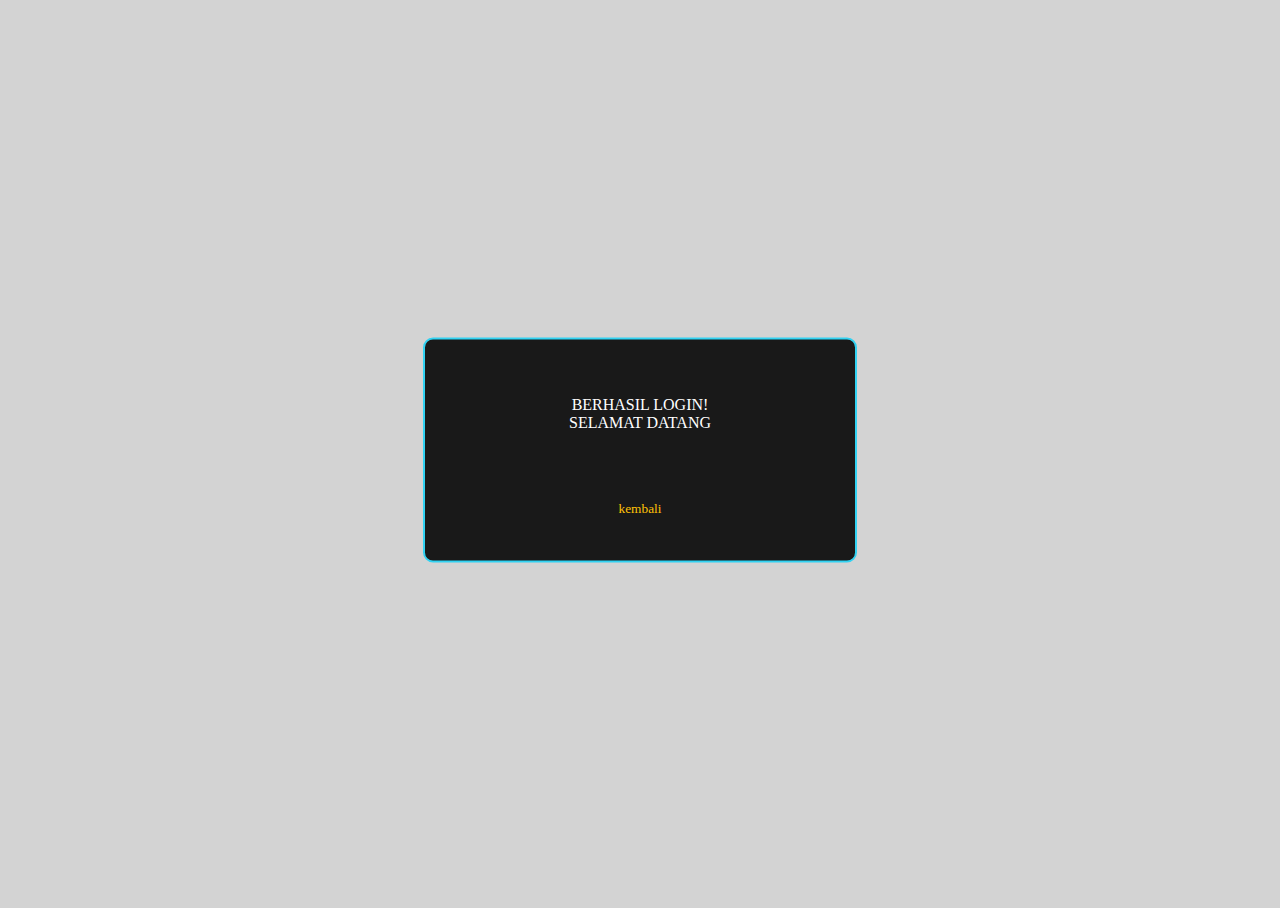
<file: login/sukses.html>
<!DOCTYPE html>
<html lang="en">

<head>
    <!-- Required meta tags -->
    <meta charset="utf-8">
    <meta name="viewport" content="width=device-width, initial-scale=1, maximum-scale=1, user-scalable=no">

    <!-- Bootstrap CSS -->
    <link href="https://cdn.jsdelivr.net/npm/bootstrap@5.0.2/dist/css/bootstrap.min.css" rel="stylesheet"
        integrity="sha384-EVSTQN3/azprG1Anm3QDgpJLIm9Nao0Yz1ztcQTwFspd3yD65VohhpuuCOmLASjC" crossorigin="anonymous">

    <!-- Bootstrap Icons -->
    <link rel="stylesheet" href="https://cdn.jsdelivr.net/npm/bootstrap-icons@1.5.0/font/bootstrap-icons.css">

    <!-- AOS -->
    <link rel="stylesheet" href="https://unpkg.com/aos@next/dist/aos.css" />

    <!-- Font Awesome-->
    <link rel="stylesheet" href="https://pro.fontawesome.com/releases/v5.10.0/css/all.css"
        integrity="sha384-AYmEC3Yw5cVb3ZcuHtOA93w35dYTsvhLPVnYs9eStHfGJvOvKxVfELGroGkvsg+p" crossorigin="anonymous" />

    <!-- My CSS -->
    <link rel="stylesheet" href="../style.css">

    <!-- My JS-->
    <script type="text/javascript" src="login.js"></script>

    <!-- JS Mengunci Akses View-Source Code -->
    <script language="javascript">
        var message = "Akses Dikunci!";

        function rtclickcheck(keyp) {
            if (navigator.appName == "Netscape" && keyp.which == 3) {
                alert(message);
                return false;
            }
            if (navigator.appVersion.indexOf("MSIE") != -1 && event.button == 2) {
                alert(message);
                return false;
            }
        }
        document.onmousedown = rtclickcheck;
    </script>

    <title>EthicaLearn - Berhasil Login | Selamat Datang</title>
</head>

<body>

    <!-- Box Sukses Login -->
    <div class="box">
        <p class="tlog">BERHASIL LOGIN!<br>SELAMAT DATANG</p>
        <br>
        <br>
        <center>
            <a class="link" href="../e-learning.html">kembali</a>
        </center>
        </form>
    </div>

    <style>
        html,
        body {
            height: 100%;
            /* overflow: hidden; */
            background: lightgray;
        }
    </style>

    <!-- Bootstrap Bundle -->
    <script src="https://cdn.jsdelivr.net/npm/bootstrap@5.0.2/dist/js/bootstrap.bundle.min.js"
        integrity="sha384-MrcW6ZMFYlzcLA8Nl+NtUVF0sA7MsXsP1UyJoMp4YLEuNSfAP+JcXn/tWtIaxVXM" crossorigin="anonymous">
    </script>
</body>

</html>
</file>
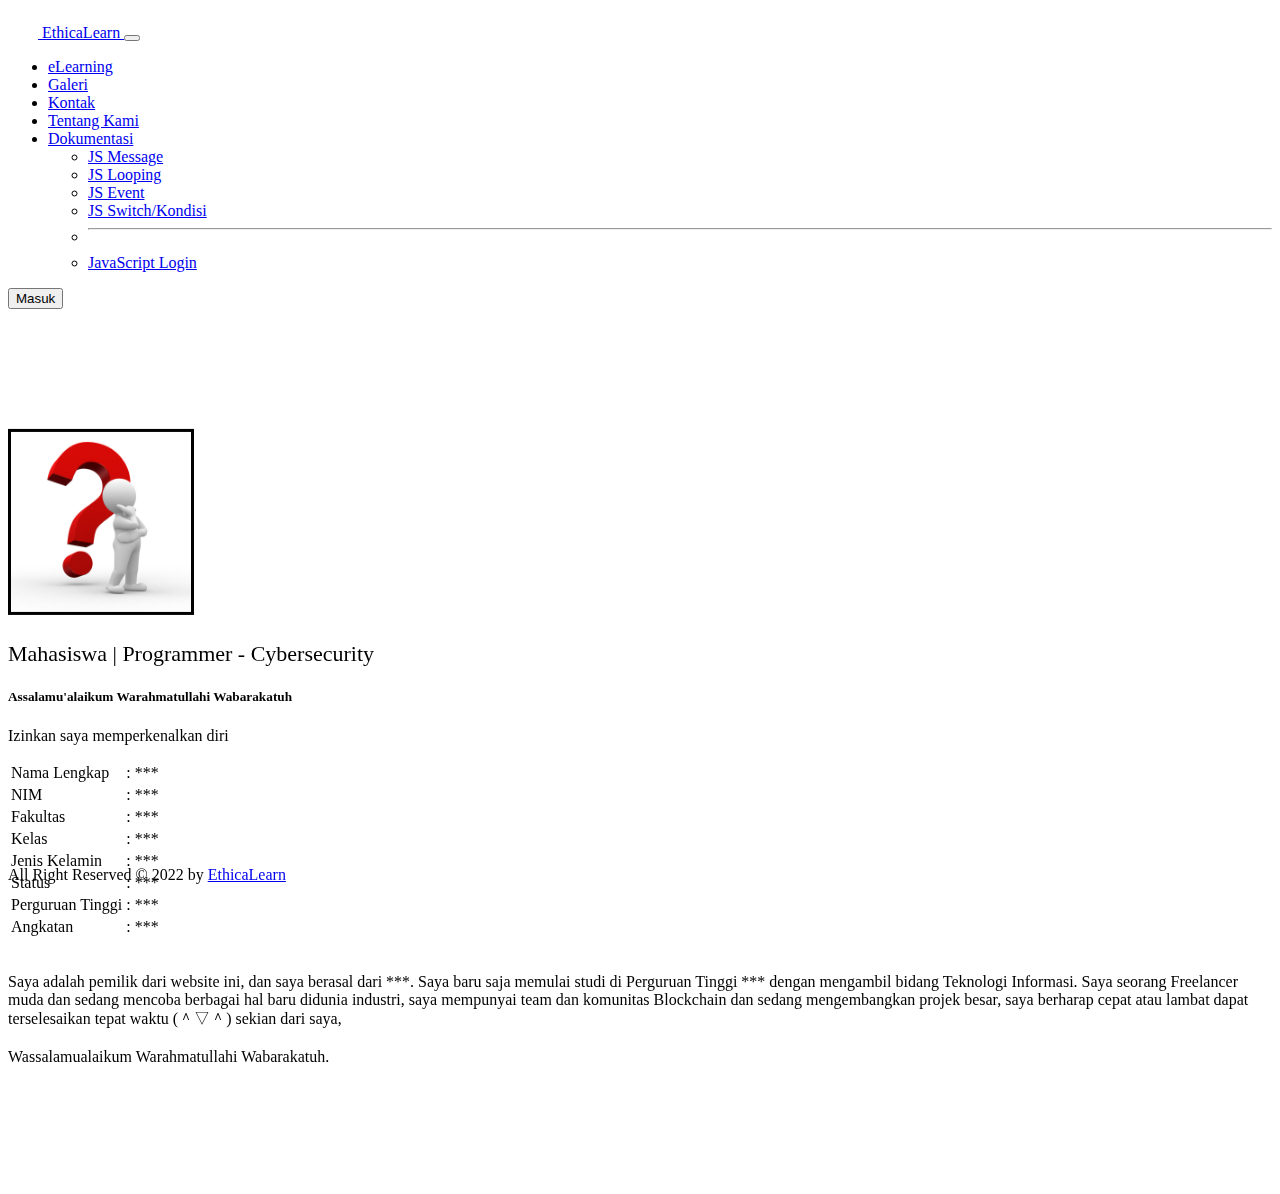
<file: profil-tentang/profil.html>
<!DOCTYPE html>
<html lang="en">

<head>
    <!-- Required meta tags -->
    <meta charset="utf-8">
    <meta name="viewport" content="width=device-width, initial-scale=1, maximum-scale=1, user-scalable=no">

    <!-- Bootstrap CSS -->
    <link href="https://cdn.jsdelivr.net/npm/bootstrap@5.0.2/dist/css/bootstrap.min.css" rel="stylesheet"
        integrity="sha384-EVSTQN3/azprG1Anm3QDgpJLIm9Nao0Yz1ztcQTwFspd3yD65VohhpuuCOmLASjC" crossorigin="anonymous">

    <!-- Bootstrap Icons -->
    <link rel="stylesheet" href="https://cdn.jsdelivr.net/npm/bootstrap-icons@1.5.0/font/bootstrap-icons.css">

    <!-- AOS -->
    <link rel="stylesheet" href="https://unpkg.com/aos@next/dist/aos.css" />

    <!-- Font Awesome-->
    <link rel="stylesheet" href="https://pro.fontawesome.com/releases/v5.10.0/css/all.css"
        integrity="sha384-AYmEC3Yw5cVb3ZcuHtOA93w35dYTsvhLPVnYs9eStHfGJvOvKxVfELGroGkvsg+p" crossorigin="anonymous" />

    <!-- My CSS -->
    <link rel="stylesheet" href="../style.css">

    <!-- JS Mengunci Akses View-Source Code -->
    <script language="javascript">
        var message = "Akses Dikunci!";

        function rtclickcheck(keyp) {
            if (navigator.appName == "Netscape" && keyp.which == 3) {
                alert(message);
                return false;
            }
            if (navigator.appVersion.indexOf("MSIE") != -1 && event.button == 2) {
                alert(message);
                return false;
            }
        }
        document.onmousedown = rtclickcheck;
    </script>

    <title>EthicaLearn - eLearning</title>
</head>

<body>
    <!--Navbar-->
    <nav class="navbar navbar-expand-lg navbar-dark bg-dark shadow-lg fixed-top">
        <div class="container">
            <a class="navbar-brand" href="../index.html">
                <img src="../Logo/logo.png" width="30" height="30" class="d-inline-block align-text-top">
                EthicaLearn
            </a>
            <button class="navbar-toggler" type="button" data-bs-toggle="collapse"
                data-bs-target="#navbarSupportedContent" aria-controls="navbarSupportedContent" aria-expanded="false"
                aria-label="Toggle navigation">
                <span class="navbar-toggler-icon"></span>
            </button>
            <div class="collapse navbar-collapse" id="navbarSupportedContent">
                <ul class="navbar-nav ms-auto mb-2 mb-lg-0">
                    <li class="nav-item">
                        <a class="nav-link" href="../e-learning.html">eLearning</a>
                    </li>
                    <li class="nav-item">
                        <a class="nav-link" href="../galeri/galeri.html">Galeri</a>
                    </li>
                    <li class="nav-item">
                        <a class="nav-link" href="../kontak/kontak.html">Kontak</a>
                    </li>
                    <li class="nav-item">
                        <a class="nav-link" href="../profil-tentang/profil.html">Tentang Kami</a>
                    </li>
                    <li class="nav-item dropdown">
                        <a class="nav-link dropdown-toggle" href="#" id="navbarDropdown" role="button"
                            data-bs-toggle="dropdown" aria-expanded="false">
                            Dokumentasi
                        </a>
                        <ul class="dropdown-menu" aria-labelledby="navbarDropdown">
                            <li><a class="dropdown-item" href="../JS-referenc/js-massage/JS-message.html">JS Message</a>
                            </li>
                            <li><a class="dropdown-item" href="../JS-referenc/js-looping/JS-looping.html">JS Looping</a>
                            </li>
                            <li><a class="dropdown-item" href="../JS-referenc/js-event/JS-event.html">JS Event</a></li>
                            <li><a class="dropdown-item" href="../JS-referenc/js-switch/JS-switch.html">JS
                                    Switch/Kondisi</a></li>
                            <li>
                                <hr class="dropdown-divider">
                            </li>
                            <li><a class="dropdown-item" href="../login/login.html">JavaScript Login</a></li>
                        </ul>
                    </li>
                </ul>
                <form class="d-flex">
                    <a href="../login/login.html">
                        <button class="btn btn-outline-warning ms-3 mb-1" type="button">Masuk</button>
                    </a>
                </form>
            </div>
        </div>
    </nav>
    <!-- End of Navbar-->

    <!-- Profil - Tentang Kami -->
    <div class="container profil text-center mt-5">
        <img src="./profil.jpg" alt="Muhammad Faiz Aqil Fathoni" width="180" class="rounded-circle img-thumbnail">
        <p style="font-size: 22px;" data-aos="fade-left">Mahasiswa | Programmer - Cybersecurity</p>
    </div>
    <div class="container mt-5" data-aos="fade-zoom-in" data-aos-easing="ease-in-back" data-aos-delay="50"
        data-aos-offset="0">
        <h5>Assalamu'alaikum Warahmatullahi Wabarakatuh</h5>
        <p>Izinkan saya memperkenalkan diri</p>
        <table>
            <tr>
                <td> Nama Lengkap</td>
                <td> : *** </td>
            </tr>

            <tr>
                <td> NIM </td>
                <td> : *** </td>
            </tr>

            <tr>
                <td> Fakultas </td>
                <td> : *** </td>
            </tr>

            <tr>
                <td> Kelas </td>
                <td> : *** </td>
            </tr>

            <tr>
                <td> Jenis Kelamin </td>
                <td> : *** </td>
            </tr>

            <tr>
                <td> Status </td>
                <td> : *** </td>
            </tr>

            <tr>
                <td> Perguruan Tinggi </td>
                <td> : *** </td>
            </tr>

            <tr>
                <td> Angkatan </td>
                <td> : *** </td>
            </tr>
        </table>

        <br>
        <span>
            <p class="pkonten">Saya adalah pemilik dari website ini, dan saya berasal
                dari ***. Saya baru saja
                memulai studi
                di Perguruan Tinggi *** dengan mengambil bidang Teknologi Informasi. Saya
                seorang Freelancer muda
                dan sedang mencoba berbagai hal baru didunia industri, saya mempunyai team dan komunitas
                Blockchain
                dan sedang mengembangkan projek besar, saya berharap cepat atau lambat dapat terselesaikan tepat
                waktu (＾▽＾) sekian dari saya,<br><br>Wassalamualaikum Warahmatullahi Wabarakatuh.
            </p>
        </span>
    </div>
    <!-- End -->

    <!-- Footer -->
    <div id="ftr">
        <footer class="bg-dark text-white text-center mt-5 pt-4 pb-3">
            All Right Reserved &copy 2022 by
            <a href="../index.html" class="text-white fw-bold">EthicaLearn</a></p>
        </footer>
    </div>
    <!-- End of Footer -->

    <!-- Bootstrap Bundle -->
    <script src="https://cdn.jsdelivr.net/npm/bootstrap@5.0.2/dist/js/bootstrap.bundle.min.js"
        integrity="sha384-MrcW6ZMFYlzcLA8Nl+NtUVF0sA7MsXsP1UyJoMp4YLEuNSfAP+JcXn/tWtIaxVXM" crossorigin="anonymous">
    </script>

    <!-- AOS Source -->
    <script src="https://unpkg.com/aos@next/dist/aos.js"></script>
    <script>
        AOS.init();
    </script>

    <!-- GSAP Source -->
    <script src="https://cdnjs.cloudflare.com/ajax/libs/gsap/3.7.1/gsap.min.js"></script>
    <script>
        gsap.from('.profil img', {
            duration: 1,
            opacity: 0,
            ease: "bounce",
            y: -100
        });
    </script>
</body>

</html>
</file>
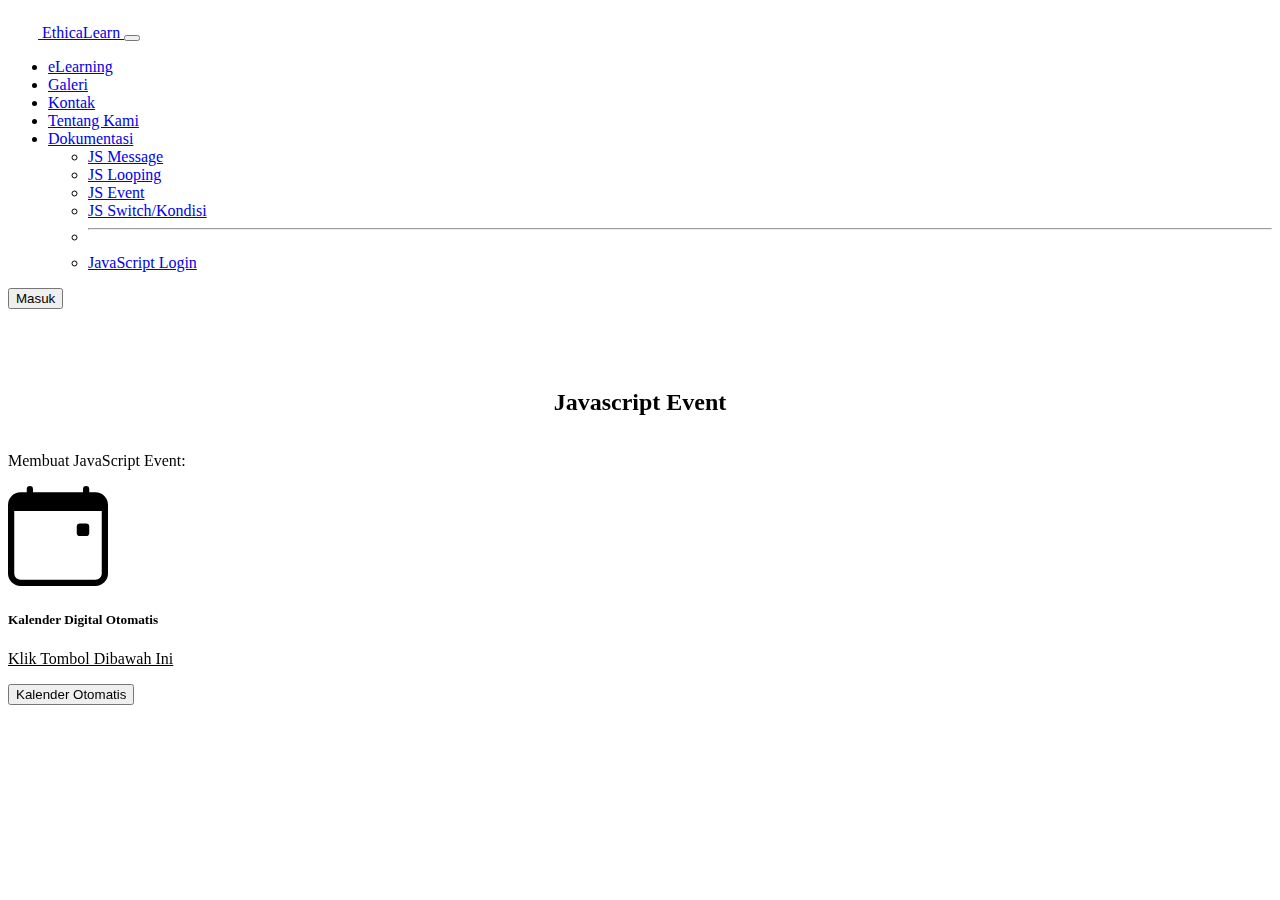
<file: JS-referenc/js-event/JS-event.html>
<!DOCTYPE html>
<html lang="en">

<head>
    <!-- Required meta tags -->
    <meta charset="utf-8">
    <meta name="viewport" content="width=device-width, initial-scale=1, maximum-scale=1, user-scalable=no">


    <!-- Bootstrap CSS -->
    <link href="https://cdn.jsdelivr.net/npm/bootstrap@5.0.2/dist/css/bootstrap.min.css" rel="stylesheet"
        integrity="sha384-EVSTQN3/azprG1Anm3QDgpJLIm9Nao0Yz1ztcQTwFspd3yD65VohhpuuCOmLASjC" crossorigin="anonymous">

    <!-- Bootstrap Icons -->
    <link rel="stylesheet" href="https://cdn.jsdelivr.net/npm/bootstrap-icons@1.5.0/font/bootstrap-icons.css">

    <!-- AOS -->
    <link rel="stylesheet" href="https://unpkg.com/aos@next/dist/aos.css" />

    <!-- Font Awesome-->
    <link rel="stylesheet" href="https://pro.fontawesome.com/releases/v5.10.0/css/all.css"
        integrity="sha384-AYmEC3Yw5cVb3ZcuHtOA93w35dYTsvhLPVnYs9eStHfGJvOvKxVfELGroGkvsg+p" crossorigin="anonymous" />

    <!-- My CSS -->
    <link rel="stylesheet" href="../../style.css">

    <!-- My JS-->
    <script type="text/javascript" src="../../login/login.js"></script>

    <!-- JS Mengunci Akses View-Source Code -->
    <script language="javascript">
        var message = "Akses Dikunci!";

        function rtclickcheck(keyp) {
            if (navigator.appName == "Netscape" && keyp.which == 3) {
                alert(message);
                return false;
            }
            if (navigator.appVersion.indexOf("MSIE") != -1 && event.button == 2) {
                alert(message);
                return false;
            }
        }
        document.onmousedown = rtclickcheck;
    </script>

    <title>EthicaLearn - Javascript Event</title>
</head>

<body>
    <!--Navbar-->
    <nav class="navbar navbar-expand-lg navbar-dark bg-dark shadow-lg fixed-top">
        <div class="container">
            <a class="navbar-brand" href="../../index.html">
                <img src="../../Logo/logo.png" width="30" height="30" class="d-inline-block align-text-top">
                EthicaLearn
            </a>
            <button class="navbar-toggler" type="button" data-bs-toggle="collapse"
                data-bs-target="#navbarSupportedContent" aria-controls="navbarSupportedContent" aria-expanded="false"
                aria-label="Toggle navigation">
                <span class="navbar-toggler-icon"></span>
            </button>
            <div class="collapse navbar-collapse" id="navbarSupportedContent">
                <ul class="navbar-nav ms-auto mb-2 mb-lg-0">
                    <li class="nav-item">
                        <a class="nav-link" href="../../e-learning.html">eLearning</a>
                    </li>
                    <li class="nav-item">
                        <a class="nav-link" href="../../galeri/galeri.html">Galeri</a>
                    </li>
                    <li class="nav-item">
                        <a class="nav-link" href="../../kontak/kontak.html">Kontak</a>
                    </li>
                    <li class="nav-item">
                        <a class="nav-link" href="../../profil-tentang/profil.html">Tentang Kami</a>
                    </li>
                    <li class="nav-item dropdown">
                        <a class="nav-link dropdown-toggle" href="#" id="navbarDropdown" role="button"
                            data-bs-toggle="dropdown" aria-expanded="false">
                            Dokumentasi
                        </a>
                        <ul class="dropdown-menu" aria-labelledby="navbarDropdown">
                            <li><a class="dropdown-item" href="../js-massage/JS-message.html">JS Message</a></li>
                            <li><a class="dropdown-item" href="../js-looping/JS-looping.html">JS Looping</a>
                            </li>
                            <li><a class="dropdown-item" href="../js-event/JS-event.html">JS Event</a></li>
                            <li><a class="dropdown-item" href="../js-switch/JS-switch.html">JS Switch/Kondisi</a></li>
                            <li>
                                <hr class="dropdown-divider">
                            </li>
                            <li><a class="dropdown-item" href="../../login/login.html">JavaScript Login</a></li>
                        </ul>
                    </li>
                </ul>
                <form class="d-flex">
                    <a href="../../login/login.html">
                        <button class="btn btn-outline-warning ms-3 mb-1" type="button">Masuk</button>
                    </a>
                </form>
            </div>
        </div>
    </nav>
    <!-- End of Navbar-->

    <!-- JS Event -->
    <div class="container-fluid event">
        <div class="container me-auto">
            <div class="row justify-content-center text-center pt-5 pb-5">
                <div class="col" data-aos="zoom-out" data-aos-easing="linear" data-aos-duration="1000">
                    <h2 class="display-4">Javascript Event</h2>
                    <p>Membuat JavaScript Event:</p>
                </div>
            </div>
            <div class="row text-center justify-content-center">
                <div class="col-sm-4" data-aos="flip-right" data-aos-offset="200" data-aos-easing="ease-in-sine">
                    <svg xmlns="http://www.w3.org/2000/svg" width="100" height="100" fill="currentColor"
                        class="bi bi-calendar-event" viewBox="0 0 16 16">
                        <path
                            d="M11 6.5a.5.5 0 0 1 .5-.5h1a.5.5 0 0 1 .5.5v1a.5.5 0 0 1-.5.5h-1a.5.5 0 0 1-.5-.5v-1z" />
                        <path
                            d="M3.5 0a.5.5 0 0 1 .5.5V1h8V.5a.5.5 0 0 1 1 0V1h1a2 2 0 0 1 2 2v11a2 2 0 0 1-2 2H2a2 2 0 0 1-2-2V3a2 2 0 0 1 2-2h1V.5a.5.5 0 0 1 .5-.5zM1 4v10a1 1 0 0 0 1 1h12a1 1 0 0 0 1-1V4H1z" />
                    </svg>
                    <h5>Kalender Digital Otomatis</h5>
                    <p><u>Klik Tombol Dibawah Ini</u></p>
                    <p id="time"></p>

                    <button onclick="document.getElementById('time').innerHTML=Date()">Kalender Otomatis</button>
                </div>
            </div>
        </div>
    </div>
    <!-- End of JS Event -->

    <!-- Footer -->
    <!-- <div id="ftr">
        <footer class="bg-dark text-white text-center pt-4 pb-3">
            All Right Reserved &copy 2022 by
            <a href="../../index.html" class="text-white fw-bold">EthicaLearn</a></p>
        </footer>
    </div> -->
    <!-- End of Footer -->

    <!-- Bootstrap Bundle -->
    <script src="https://cdn.jsdelivr.net/npm/bootstrap@5.0.2/dist/js/bootstrap.bundle.min.js"
        integrity="sha384-MrcW6ZMFYlzcLA8Nl+NtUVF0sA7MsXsP1UyJoMp4YLEuNSfAP+JcXn/tWtIaxVXM" crossorigin="anonymous">
    </script>

    <!-- AOS Source -->
    <script src="https://unpkg.com/aos@next/dist/aos.js"></script>
    <script>
        AOS.init();
    </script>
</body>

</html>
</file>
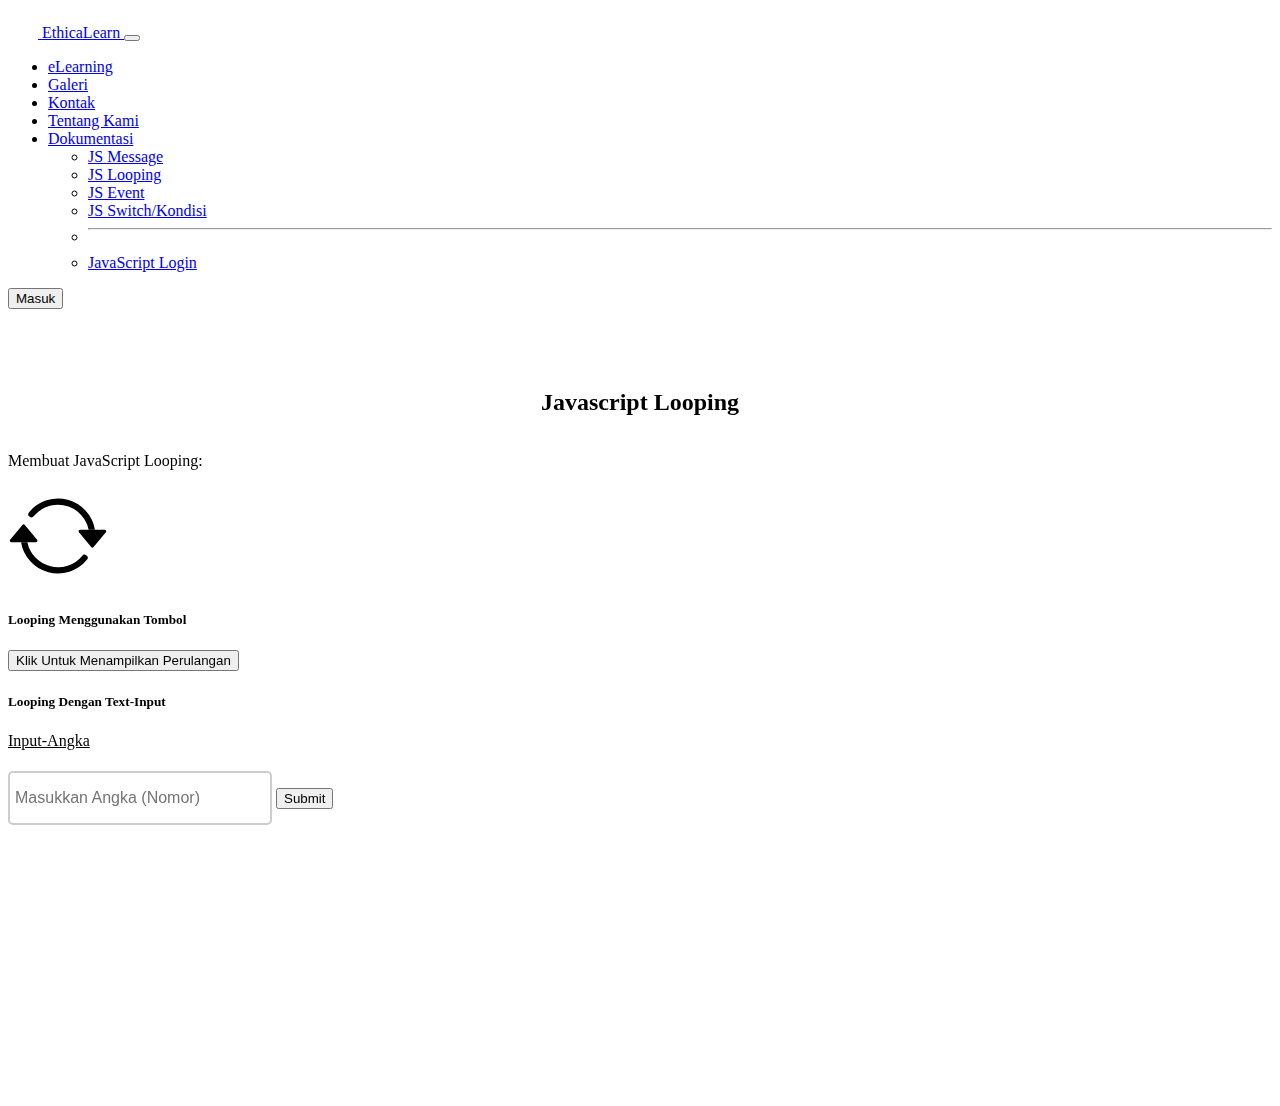
<file: JS-referenc/js-looping/JS-looping.html>
<!DOCTYPE html>
<html lang="en">

<head>
    <!-- Required meta tags -->
    <meta charset="utf-8">
    <meta name="viewport" content="width=device-width, initial-scale=1, maximum-scale=1, user-scalable=no">


    <!-- Bootstrap CSS -->
    <link href="https://cdn.jsdelivr.net/npm/bootstrap@5.0.2/dist/css/bootstrap.min.css" rel="stylesheet"
        integrity="sha384-EVSTQN3/azprG1Anm3QDgpJLIm9Nao0Yz1ztcQTwFspd3yD65VohhpuuCOmLASjC" crossorigin="anonymous">

    <!-- Bootstrap Icons -->
    <link rel="stylesheet" href="https://cdn.jsdelivr.net/npm/bootstrap-icons@1.5.0/font/bootstrap-icons.css">

    <!-- AOS -->
    <link rel="stylesheet" href="https://unpkg.com/aos@next/dist/aos.css" />

    <!-- Font Awesome-->
    <link rel="stylesheet" href="https://pro.fontawesome.com/releases/v5.10.0/css/all.css"
        integrity="sha384-AYmEC3Yw5cVb3ZcuHtOA93w35dYTsvhLPVnYs9eStHfGJvOvKxVfELGroGkvsg+p" crossorigin="anonymous" />

    <!-- My CSS -->
    <link rel="stylesheet" href="../../style.css">

    <!-- My JS-->
    <script type="text/javascript" src="../../login/login.js"></script>

    <!-- JS Mengunci Akses View-Source Code -->
    <script language="javascript">
        var message = "Akses Dikunci!";

        function rtclickcheck(keyp) {
            if (navigator.appName == "Netscape" && keyp.which == 3) {
                alert(message);
                return false;
            }
            if (navigator.appVersion.indexOf("MSIE") != -1 && event.button == 2) {
                alert(message);
                return false;
            }
        }
        document.onmousedown = rtclickcheck;
    </script>

    <title>EthicaLearn - Javascript Looping</title>
</head>

<body id="bgloop">
    <!--Navbar-->
    <nav class="navbar navbar-expand-lg navbar-dark bg-dark shadow-lg fixed-top">
        <div class="container">
            <a class="navbar-brand" href="../../index.html">
                <img src="../../Logo/logo.png" width="30" height="30" class="d-inline-block align-text-top">
                EthicaLearn
            </a>
            <button class="navbar-toggler" type="button" data-bs-toggle="collapse"
                data-bs-target="#navbarSupportedContent" aria-controls="navbarSupportedContent" aria-expanded="false"
                aria-label="Toggle navigation">
                <span class="navbar-toggler-icon"></span>
            </button>
            <div class="collapse navbar-collapse" id="navbarSupportedContent">
                <ul class="navbar-nav ms-auto mb-2 mb-lg-0">
                    <li class="nav-item">
                        <a class="nav-link" href="../../e-learning.html">eLearning</a>
                    </li>
                    <li class="nav-item">
                        <a class="nav-link" href="../../galeri/galeri.html">Galeri</a>
                    </li>
                    <li class="nav-item">
                        <a class="nav-link" href="../../kontak/kontak.html">Kontak</a>
                    </li>
                    <li class="nav-item">
                        <a class="nav-link" href="../../profil-tentang/profil.html">Tentang Kami</a>
                    </li>
                    <li class="nav-item dropdown">
                        <a class="nav-link dropdown-toggle" href="#" id="navbarDropdown" role="button"
                            data-bs-toggle="dropdown" aria-expanded="false">
                            Dokumentasi
                        </a>
                        <ul class="dropdown-menu" aria-labelledby="navbarDropdown">
                            <li><a class="dropdown-item" href="../js-massage/JS-message.html">JS Message</a></li>
                            <li><a class="dropdown-item" href="../js-looping/JS-looping.html">JS Looping</a>
                            </li>
                            <li><a class="dropdown-item" href="../js-event/JS-event.html">JS Event</a></li>
                            <li><a class="dropdown-item" href="../js-switch/JS-switch.html">JS Switch/Kondisi</a></li>
                            <li>
                                <hr class="dropdown-divider">
                            </li>
                            <li><a class="dropdown-item" href="../../login/login.html">JavaScript Login</a></li>
                        </ul>
                    </li>
                </ul>
                <form class="d-flex">
                    <a href="../../login/login.html">
                        <button class="btn btn-outline-warning ms-3 mb-1" type="button">Masuk</button>
                    </a>
                </form>
            </div>
        </div>
    </nav>
    <!-- End of Navbar-->

    <!-- JS Looping-->
    <div class="container-fluid looping">
        <div class="container me-auto">
            <div class="row justify-content-center text-center pt-5 pb-5">
                <div class="col" data-aos="zoom-out" data-aos-easing="linear" data-aos-duration="1000">
                    <h2 class="display-4">Javascript Looping</h2>
                    <p>Membuat JavaScript Looping:</p>
                </div>
            </div>
            <div class="row text-center justify-content-center pb-5">
                <div class="col-sm-4" data-aos="flip-right" data-aos-offset="200" data-aos-easing="ease-in-sine">
                    <svg xmlns="http://www.w3.org/2000/svg" width="100" height="100" fill="currentColor"
                        class="bi bi-arrow-repeat" viewBox="0 0 16 16">
                        <path
                            d="M11.534 7h3.932a.25.25 0 0 1 .192.41l-1.966 2.36a.25.25 0 0 1-.384 0l-1.966-2.36a.25.25 0 0 1 .192-.41zm-11 2h3.932a.25.25 0 0 0 .192-.41L2.692 6.23a.25.25 0 0 0-.384 0L.342 8.59A.25.25 0 0 0 .534 9z" />
                        <path fill-rule="evenodd"
                            d="M8 3c-1.552 0-2.94.707-3.857 1.818a.5.5 0 1 1-.771-.636A6.002 6.002 0 0 1 13.917 7H12.9A5.002 5.002 0 0 0 8 3zM3.1 9a5.002 5.002 0 0 0 8.757 2.182.5.5 0 1 1 .771.636A6.002 6.002 0 0 1 2.083 9H3.1z" />
                    </svg>
                    <h5>Looping Menggunakan Tombol</h5>
                    <p id="loop"></p>
                    <input type="button" onclick="floop()" value="Klik Untuk Menampilkan Perulangan">

                    <script>
                        function floop() {
                            var text = "";
                            var x;
                            for (x = 0; x < 10; x++) {
                                text += "Nomor Yang Keluar Adalah " + x + "<br>"
                            }
                            document.getElementById("loop").innerHTML = text;
                        }
                    </script>
                </div>
                <div class="col-sm-4 pt-3" data-aos="flip-left" data-aos-offset="200" data-aos-easing="ease-in-sine">
                    <i class="fad fa-repeat fa-5x"></i>
                    <h5>Looping Dengan Text-Input</h5>
                    <p><u>Input-Angka</u></p>
                    <p id="loop2"></p>

                    <input type="text" id="text2" onclick="" required placeholder="Masukkan Angka (Nomor)">
                    <input type="button" onclick="floop2()" value="Submit">

                    <script>
                        function floop2() {
                            var text2 = document.getElementById("text2").value;
                            var i;
                            for (i = 0; i < text2; i++) {
                                //Alternatif: Jika Memasukkan Angka Yang Nilainya Besar Tidak Disarankan Menggunakan Alert.
                                alert("Menampilkan Nomor: " + i);
                                // document.write("Yang Keluar Adalah Angka: " + i + "<br>");
                            }
                            document.getElementById("loop2").innerHTML = text2;
                        }
                    </script>
                </div>
            </div>
        </div>
    </div>
    </div>
    <!-- End of JS Looping -->

    <!-- Footer -->
    <!-- <div id="ftr">
        <footer class="bg-dark text-white text-center pt-4 pb-3">
            All Right Reserved &copy 2022 by
            <a href="../../index.html" class="text-white fw-bold">EthicaLearn</a></p>
        </footer>
    </div> -->
    <!-- End of Footer -->

    <!-- Bootstrap Bundle -->
    <script src="https://cdn.jsdelivr.net/npm/bootstrap@5.0.2/dist/js/bootstrap.bundle.min.js"
        integrity="sha384-MrcW6ZMFYlzcLA8Nl+NtUVF0sA7MsXsP1UyJoMp4YLEuNSfAP+JcXn/tWtIaxVXM" crossorigin="anonymous">
    </script>

    <!-- AOS Source -->
    <script src="https://unpkg.com/aos@next/dist/aos.js"></script>
    <script>
        AOS.init();
    </script>
</body>

</html>
</file>
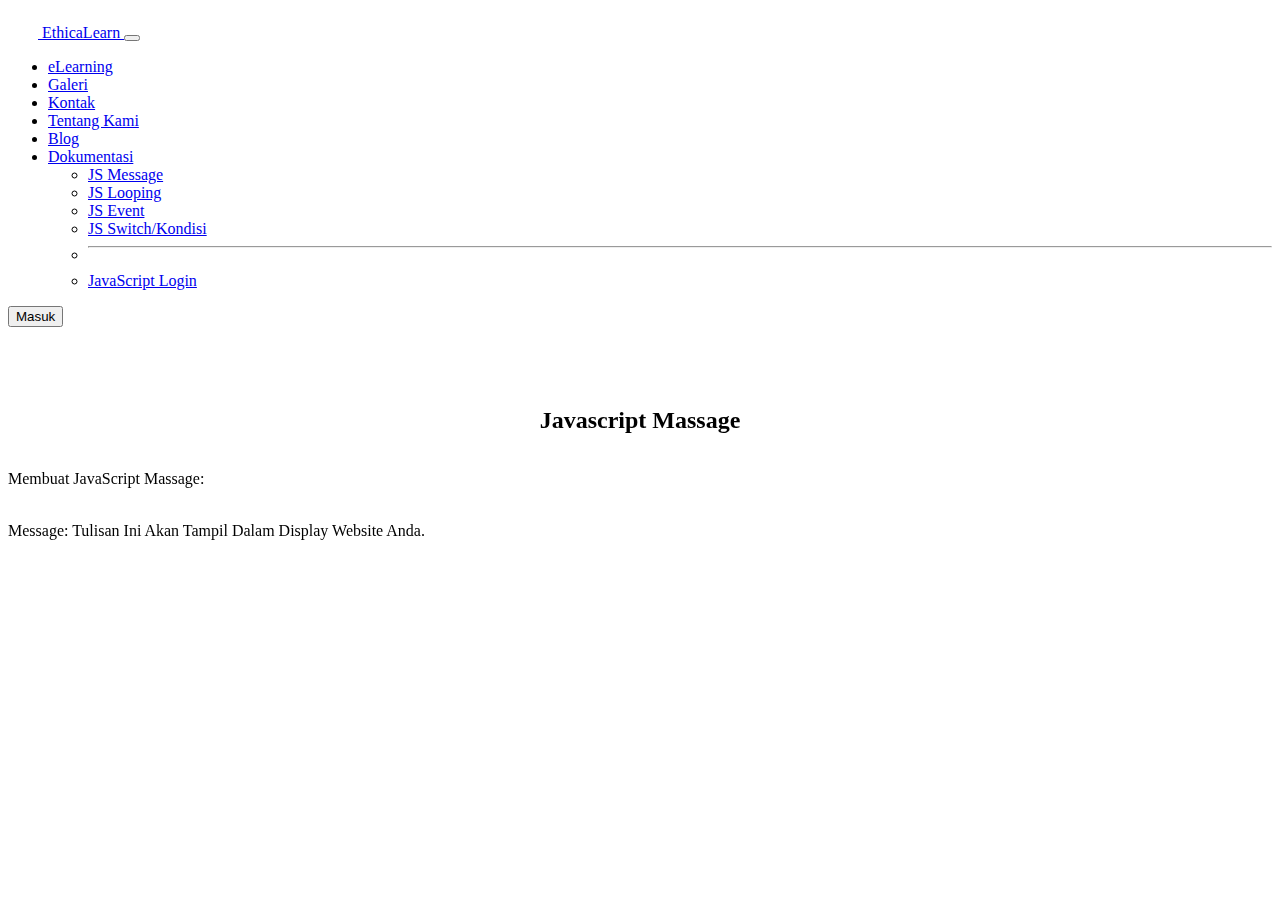
<file: JS-referenc/js-massage/JS-message.html>
<!DOCTYPE html>
<html lang="en">

<head>
    <!-- Required meta tags -->
    <meta charset="utf-8">
    <meta name="viewport" content="width=device-width, initial-scale=1, maximum-scale=1, user-scalable=no">


    <!-- Bootstrap CSS -->
    <link href="https://cdn.jsdelivr.net/npm/bootstrap@5.0.2/dist/css/bootstrap.min.css" rel="stylesheet"
        integrity="sha384-EVSTQN3/azprG1Anm3QDgpJLIm9Nao0Yz1ztcQTwFspd3yD65VohhpuuCOmLASjC" crossorigin="anonymous">

    <!-- Bootstrap Icons -->
    <link rel="stylesheet" href="https://cdn.jsdelivr.net/npm/bootstrap-icons@1.5.0/font/bootstrap-icons.css">

    <!-- AOS -->
    <link rel="stylesheet" href="https://unpkg.com/aos@next/dist/aos.css" />

    <!-- Font Awesome-->
    <link rel="stylesheet" href="https://pro.fontawesome.com/releases/v5.10.0/css/all.css"
        integrity="sha384-AYmEC3Yw5cVb3ZcuHtOA93w35dYTsvhLPVnYs9eStHfGJvOvKxVfELGroGkvsg+p" crossorigin="anonymous" />

    <!-- My CSS -->
    <link rel="stylesheet" href="../../style.css">

    <!-- My JS-->
    <script type="text/javascript" src="../../login/login.js"></script>

    <!-- JS Mengunci Akses View-Source Code -->
    <script language="javascript">
        var message = "Akses Dikunci!";

        function rtclickcheck(keyp) {
            if (navigator.appName == "Netscape" && keyp.which == 3) {
                alert(message);
                return false;
            }
            if (navigator.appVersion.indexOf("MSIE") != -1 && event.button == 2) {
                alert(message);
                return false;
            }
        }
        document.onmousedown = rtclickcheck;
    </script>

    <title>EthicaLearn - Javascript Message</title>
</head>

<body>
    <!--Navbar-->
    <nav class="navbar navbar-expand-lg navbar-dark bg-dark shadow-lg fixed-top">
        <div class="container">
            <a class="navbar-brand" href="../../index.html">
                <img src="../../Logo/logo.png" width="30" height="30" class="d-inline-block align-text-top">
                EthicaLearn
            </a>
            <button class="navbar-toggler" type="button" data-bs-toggle="collapse"
                data-bs-target="#navbarSupportedContent" aria-controls="navbarSupportedContent" aria-expanded="false"
                aria-label="Toggle navigation">
                <span class="navbar-toggler-icon"></span>
            </button>
            <div class="collapse navbar-collapse" id="navbarSupportedContent">
                <ul class="navbar-nav ms-auto mb-2 mb-lg-0">
                    <li class="nav-item">
                        <a class="nav-link" href="../../e-learning.html">eLearning</a>
                    </li>
                    <li class="nav-item">
                        <a class="nav-link" href="../../galeri/galeri.html">Galeri</a>
                    </li>
                    <li class="nav-item">
                        <a class="nav-link" href="../../kontak/kontak.html">Kontak</a>
                    </li>
                    <li class="nav-item">
                        <a class="nav-link" href="../../profil-tentang/profil.html">Tentang Kami</a>
                    </li>
                    <li class="nav-item">
                        <a class="nav-link" href="https://mythinkkk.blogspot.com/">Blog</a>
                    </li>
                    <li class="nav-item dropdown">
                        <a class="nav-link dropdown-toggle" href="#" id="navbarDropdown" role="button"
                            data-bs-toggle="dropdown" aria-expanded="false">
                            Dokumentasi
                        </a>
                        <ul class="dropdown-menu" aria-labelledby="navbarDropdown">
                            <li><a class="dropdown-item" href="../js-massage/JS-message.html">JS Message</a></li>
                            <li><a class="dropdown-item" href="../js-looping/JS-looping.html">JS Looping</a>
                            </li>
                            <li><a class="dropdown-item" href="../js-event/JS-event.html">JS Event</a></li>
                            <li><a class="dropdown-item" href="../js-switch/JS-switch.html">JS Switch/Kondisi</a></li>
                            <li>
                                <hr class="dropdown-divider">
                            </li>
                            <li><a class="dropdown-item" href="../../login/login.html">JavaScript Login</a></li>
                        </ul>
                    </li>
                </ul>
                <form class="d-flex">
                    <a href="../../login/login.html">
                        <button class="btn btn-outline-warning ms-3 mb-1" type="button">Masuk</button>
                    </a>
                </form>
            </div>
        </div>
    </nav>
    <!-- End of Navbar-->

    <!-- JS Message -->
    <div class="container-fluid message">
        <div class="container me-auto">
            <div class="row justify-content-center text-center pt-5 pb-5">
                <div class="col" data-aos="zoom-out" data-aos-easing="linear" data-aos-duration="1000">
                    <h2 class="display-4">Javascript Massage</h2>
                    <p>Membuat JavaScript Massage:</p>
                </div>
            </div>
            <div class="row text-center justify-content-center pb-5">
                <div class="col-sm-4" data-aos="flip-right" data-aos-offset="200" data-aos-easing="ease-in-sine">
                    <i class="far fa-comment-dots fa-7x"></i>

                    <!-- JS Alert Message Pop Up & Text Display - Console -->
                    <script type="text/javascript">
                        document.write("<br/>");
                        alert("Message: Assalamu'alaikum Teman-teman!");
                        window.alert("Message: Saat Ini Saya Sedang Membuat Website.");
                    </script>
                    <script type="text/javascript">
                        document.write("Message: Tulisan Ini Akan Tampil Dalam Display Website Anda.");
                        console.log("Message: Tulisan Ini Akan Tampil Dalam Console Browser Anda.");
                    </script>

                </div>
            </div>
        </div>
    </div>
    <!-- End of JS Message -->

    <!-- Footer -->
    <!-- <div id="ftr">
        <footer class="bg-dark text-white text-center pt-4 pb-3">
            All Right Reserved &copy 2022 by
            <a href="../../index.html" class="text-white fw-bold">EthicaLearn</a></p>
        </footer>
    </div> -->
    <!-- End of Footer -->

    <!-- Bootstrap Bundle -->
    <script src="https://cdn.jsdelivr.net/npm/bootstrap@5.0.2/dist/js/bootstrap.bundle.min.js"
        integrity="sha384-MrcW6ZMFYlzcLA8Nl+NtUVF0sA7MsXsP1UyJoMp4YLEuNSfAP+JcXn/tWtIaxVXM" crossorigin="anonymous">
    </script>

    <!-- AOS Source -->
    <script src="https://unpkg.com/aos@next/dist/aos.js"></script>
    <script>
        AOS.init();
    </script>
</body>

</html>
</file>
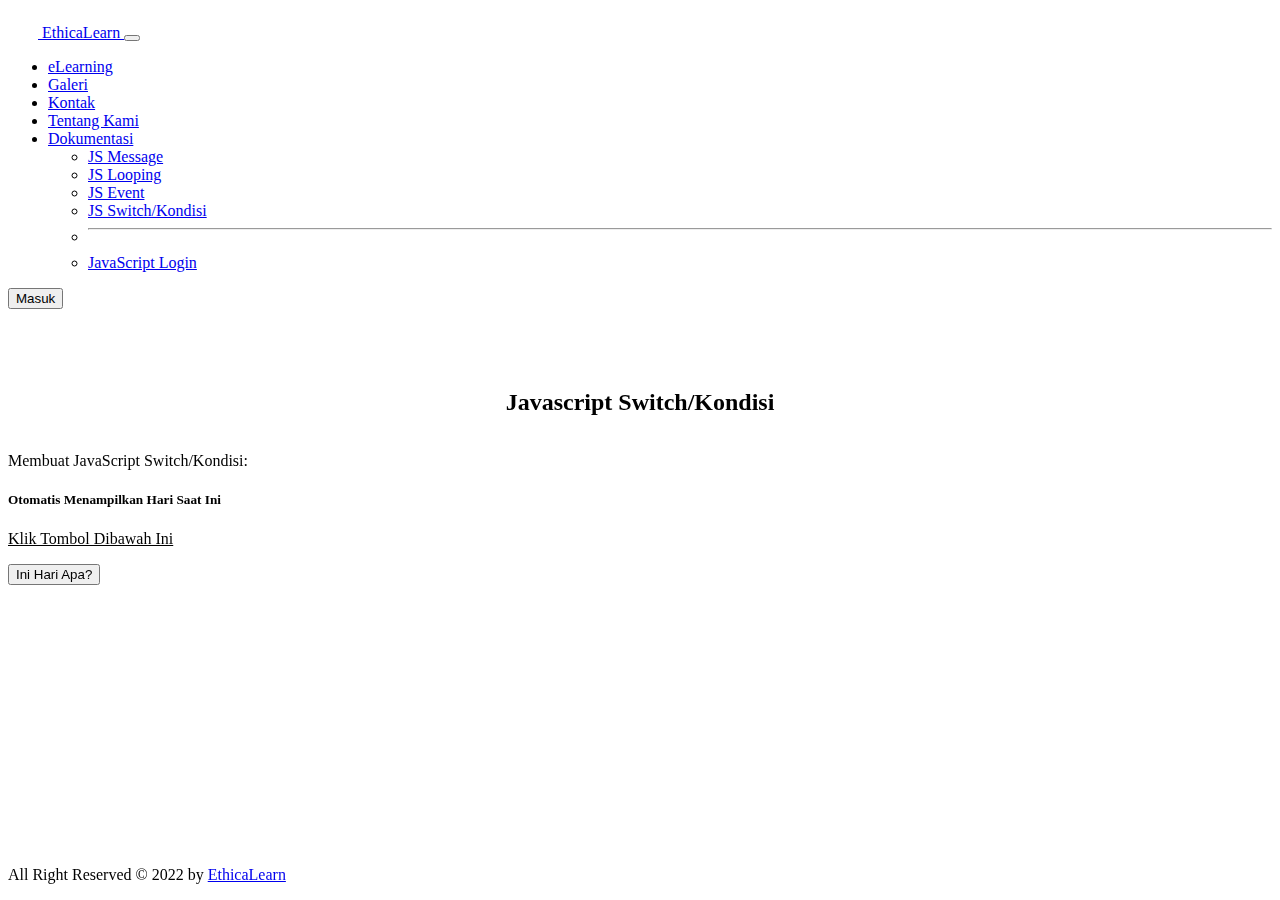
<file: JS-referenc/js-switch/JS-switch.html>
<!DOCTYPE html>
<html lang="en">

<head>
    <!-- Required meta tags -->
    <meta charset="utf-8">
    <meta name="viewport" content="width=device-width, initial-scale=1, maximum-scale=1, user-scalable=no">


    <!-- Bootstrap CSS -->
    <link href="https://cdn.jsdelivr.net/npm/bootstrap@5.0.2/dist/css/bootstrap.min.css" rel="stylesheet"
        integrity="sha384-EVSTQN3/azprG1Anm3QDgpJLIm9Nao0Yz1ztcQTwFspd3yD65VohhpuuCOmLASjC" crossorigin="anonymous">

    <!-- Bootstrap Icons -->
    <link rel="stylesheet" href="https://cdn.jsdelivr.net/npm/bootstrap-icons@1.5.0/font/bootstrap-icons.css">

    <!-- AOS -->
    <link rel="stylesheet" href="https://unpkg.com/aos@next/dist/aos.css" />

    <!-- Font Awesome-->
    <link rel="stylesheet" href="https://pro.fontawesome.com/releases/v5.10.0/css/all.css"
        integrity="sha384-AYmEC3Yw5cVb3ZcuHtOA93w35dYTsvhLPVnYs9eStHfGJvOvKxVfELGroGkvsg+p" crossorigin="anonymous" />

    <!-- My CSS -->
    <link rel="stylesheet" href="../../style.css">

    <!-- My JS-->
    <script type="text/javascript" src="../../login/login.js"></script>

    <!-- JS Mengunci Akses View-Source Code -->
    <script language="javascript">
        var message = "Akses Dikunci!";

        function rtclickcheck(keyp) {
            if (navigator.appName == "Netscape" && keyp.which == 3) {
                alert(message);
                return false;
            }
            if (navigator.appVersion.indexOf("MSIE") != -1 && event.button == 2) {
                alert(message);
                return false;
            }
        }
        document.onmousedown = rtclickcheck;
    </script>

    <title>EthicaLearn - Javascript Switch|Kondisi</title>
</head>

<body>
    <!--Navbar-->
    <nav class="navbar navbar-expand-lg navbar-dark bg-dark shadow-lg fixed-top">
        <div class="container">
            <a class="navbar-brand" href="../../index.html">
                <img src="../../Logo/logo.png" width="30" height="30" class="d-inline-block align-text-top">
                EthicaLearn
            </a>
            <button class="navbar-toggler" type="button" data-bs-toggle="collapse"
                data-bs-target="#navbarSupportedContent" aria-controls="navbarSupportedContent" aria-expanded="false"
                aria-label="Toggle navigation">
                <span class="navbar-toggler-icon"></span>
            </button>
            <div class="collapse navbar-collapse" id="navbarSupportedContent">
                <ul class="navbar-nav ms-auto mb-2 mb-lg-0">
                    <li class="nav-item">
                        <a class="nav-link" href="../../e-learning.html">eLearning</a>
                    </li>
                    <li class="nav-item">
                        <a class="nav-link" href="../../galeri/galeri.html">Galeri</a>
                    </li>
                    <li class="nav-item">
                        <a class="nav-link" href="../../kontak/kontak.html">Kontak</a>
                    </li>
                    <li class="nav-item">
                        <a class="nav-link" href="../../profil-tentang/profil.html">Tentang Kami</a>
                    </li>
                    <li class="nav-item dropdown">
                        <a class="nav-link dropdown-toggle" href="#" id="navbarDropdown" role="button"
                            data-bs-toggle="dropdown" aria-expanded="false">
                            Dokumentasi
                        </a>
                        <ul class="dropdown-menu" aria-labelledby="navbarDropdown">
                            <li><a class="dropdown-item" href="../js-massage/JS-message.html">JS Message</a></li>
                            <li><a class="dropdown-item" href="../js-looping/JS-looping.html">JS Looping</a>
                            </li>
                            <li><a class="dropdown-item" href="../js-event/JS-event.html">JS Event</a></li>
                            <li><a class="dropdown-item" href="../js-switch/JS-switch.html">JS Switch/Kondisi</a></li>
                            <li>
                                <hr class="dropdown-divider">
                            </li>
                            <li><a class="dropdown-item" href="../../login/login.html">JavaScript Login</a></li>
                        </ul>
                    </li>
                </ul>
                <form class="d-flex">
                    <a href="../../login/login.html">
                        <button class="btn btn-outline-warning ms-3 mb-1" type="button">Masuk</button>
                    </a>
                </form>
            </div>
        </div>
    </nav>
    <!-- End of Navbar-->

    <!-- JS Switch -->
    <div class="container-fluid switch">
        <div class="container me-auto">
            <div class="row justify-content-center text-center pt-5 pb-5">
                <div class="col" data-aos="zoom-out" data-aos-easing="linear" data-aos-duration="1000">
                    <h2 class="display-4">Javascript Switch/Kondisi</h2>
                    <p>Membuat JavaScript Switch/Kondisi:</p>
                </div>
            </div>
            <div class="row text-center justify-content-center">
                <div class="col-sm-4" data-aos="flip-right" data-aos-offset="200" data-aos-easing="ease-in-sine">
                    <i class="fad fa-repeat-1-alt fa-5x"></i>
                    <h5>Otomatis Menampilkan Hari Saat Ini</h5>
                    <p><u>Klik Tombol Dibawah Ini</u></p>
                    <p id="day"></p>
                    <input type="button" onclick="fhari()" value="Ini Hari Apa?">

                    <script>
                        var Hari;
                        switch (new Date().getDay()) {
                            case 0:
                                Hari = "Minggu";
                                break;
                            case 1:
                                Hari = "Senin";
                                break;
                            case 2:
                                Hari = "Selasa";
                                break;
                            case 3:
                                Hari = "Rabu";
                                break;
                            case 4:
                                Hari = "Kamis";
                                break;
                            case 5:
                                Hari = "Jum'at";
                                break;
                            case 6:
                                Hari = "Sabtu";
                        }

                        function fhari() {
                            document.getElementById('day').innerHTML = "Ini adalah Hari: " + Hari;
                        }
                    </script>
                </div>
            </div>
        </div>
    </div>
    <!-- End of JS Switch -->

    <!-- Footer -->
    <div id="ftr">
        <footer class="bg-dark text-white text-center pt-4 pb-3">
            All Right Reserved &copy 2022 by
            <a href="../../index.html" class="text-white fw-bold">EthicaLearn</a></p>
        </footer>
    </div>
    <!-- End of Footer -->

    <!-- Bootstrap Bundle -->
    <script src="https://cdn.jsdelivr.net/npm/bootstrap@5.0.2/dist/js/bootstrap.bundle.min.js"
        integrity="sha384-MrcW6ZMFYlzcLA8Nl+NtUVF0sA7MsXsP1UyJoMp4YLEuNSfAP+JcXn/tWtIaxVXM" crossorigin="anonymous">
    </script>

    <!-- AOS Source -->
    <script src="https://unpkg.com/aos@next/dist/aos.js"></script>
    <script>
        AOS.init();
    </script>
</body>

</html>
</file>
<file: style.css>
html,
body {
    max-width: 100%;
    overflow-x: hidden;
}

h2 {
    padding: 30px 35px;
    margin: -10px -50px;
    text-align: center;
    border-radius: 10px 10px 0 0;
}

.main {
    width: 50%;
    padding: 0;
    margin: 12% auto;
    display: block;
}

/* Penganturan Pada Menu Login */
input[type=text],
input[type=password] {
    width: 100%;
    height: 40px;
    padding: 5px;
    margin-bottom: 25px;
    margin-top: 5px;
    border: 2px solid #ccc;
    color: #4f4f4f;
    font-size: 16px;
    border-radius: 5px;
}

label {
    color: #464646;
    text-shadow: 0 1px 0 #fff;
    font-size: 14px;
    font-weight: bold;
}

center {
    font-size: 32px;
}

/* Pengaturan Pada Bagian sukses.html Mengatur Huruf*/
.tlog {
    text-align: center;
    /*membuat semua huruf menjadi kapital*/
    text-transform: uppercase;
    color: white;
}

.link {
    color: #ffc107;
    text-decoration: none;
    font-size: 10pt;
}

.link:hover {
    color: #31D2F2;
}

/* Penyesuaian Footer */
#ftr {
    position: fixed;
    bottom: 0;
    width: 100%;
}

/* Memasang Background di Menu login.html */
.logbody {
    margin: 0;
    padding: 0;
    background: url("./bgImage/bglog.jpg");
    background-size: cover;
    background-position: auto;
    background-attachment: fixed;
}

/* Memberi Bentuk Persegi Pada Kotak Login */
.box {
    width: 350px;
    padding: 40px;
    position: absolute;
    top: 50%;
    left: 50%;
    transform: translate(-50%, -50%);
    background: #191919;
    text-align: center;
    border: 2px solid #31D2F2;
    border-radius: 10px;
}

.box:hover {
    border: 2px solid #FFC107;
}

.box h3 {
    color: white;
    text-transform: uppercase;
    font-weight: 500;

}

/*  Menghias Tombol Menu Login */
.box input[type="text"],
.box input[type="password"] {
    border: 0;
    background: none;
    display: block;
    margin: 20px auto;
    text-align: center;
    border: 2px solid #31D2F2;
    padding: 14px 10px;
    width: 200px;
    outline: none;
    color: white;
    border-radius: 24px;
    transition: 0.25s;
}

.box input[type="text"]:focus,
.box input[type="password"]:focus {
    width: 280px;
    border-color: #FFC107;
}

.box div {
    width: 100px;
    border: 0;
    background: none;
    display: block;
    margin: 20px auto;
    text-align: center;
    border: 2px solid #FFC107;
    padding: 10px;
    outline: none;
    color: white;
    border-radius: 24px;
    transition: 0.25s;
    cursor: pointer;

}

.box div:hover {
    background: #FFC107;

}

/* Konfig Komentar Pada Box Login */
.note {
    color: red;
}

#nts {
    color: white;
}

input[type="text"] {
    width: 250px;
}

/* Pengaturan Background Menu Looping */
#bgloop {
    margin-bottom: 20%;
}

.message {
    margin-top: 60px;
}

.event {
    margin-top: 60px;
}

.looping {
    margin-top: 60px;
}

.switch {
    margin-top: 60px;
}

/* Pengaturan Table */
.arTable {
    margin-top: 5%;
}

.table {
    text-align: center;
    border: 2px solid #31D2F2;
    color: white;
}

.table:hover {
    border: 2px solid lightseagreen;
    ;
}

.frow {
    background: darkslateblue;
}

/* Opsi Card Img */
.card-body h5 {
    text-align: center;
}

/* Tombol Back Menu Login */
.back {
    color: #31D2F2;
    text-decoration: none;
}

.back:hover {
    color: yellowgreen;

}

/* Menu Galeri - Mengatur Margin */
.galeri {
    margin-top: 100px;
}

/* Menu Profil Bagian Foto Thumbnail Mengatur Margin */
.profil,
.img-thumbnail {
    margin-top: 60px;
}

.profil img {
    border: solid black;
}

/* Profil Span Teks Konten */
.pkonten {
    margin-bottom: 120px;
}
</file>
